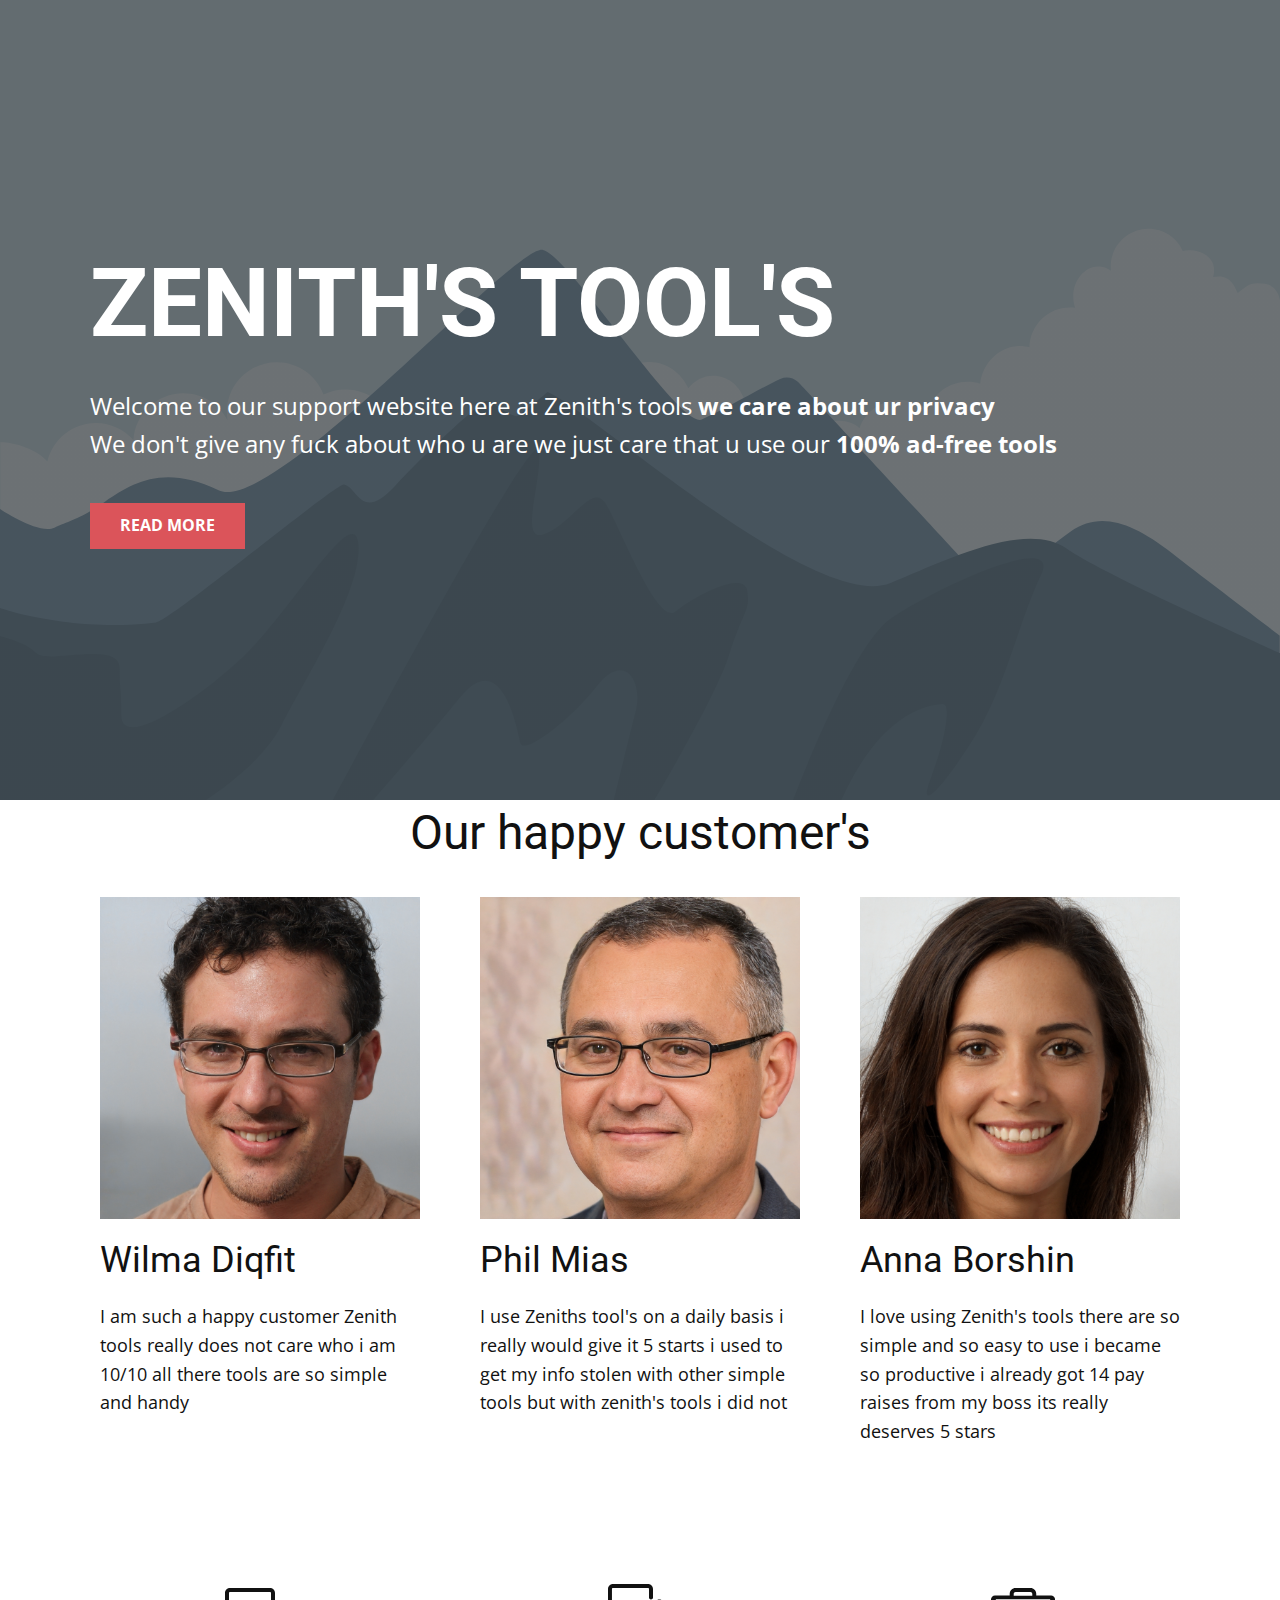
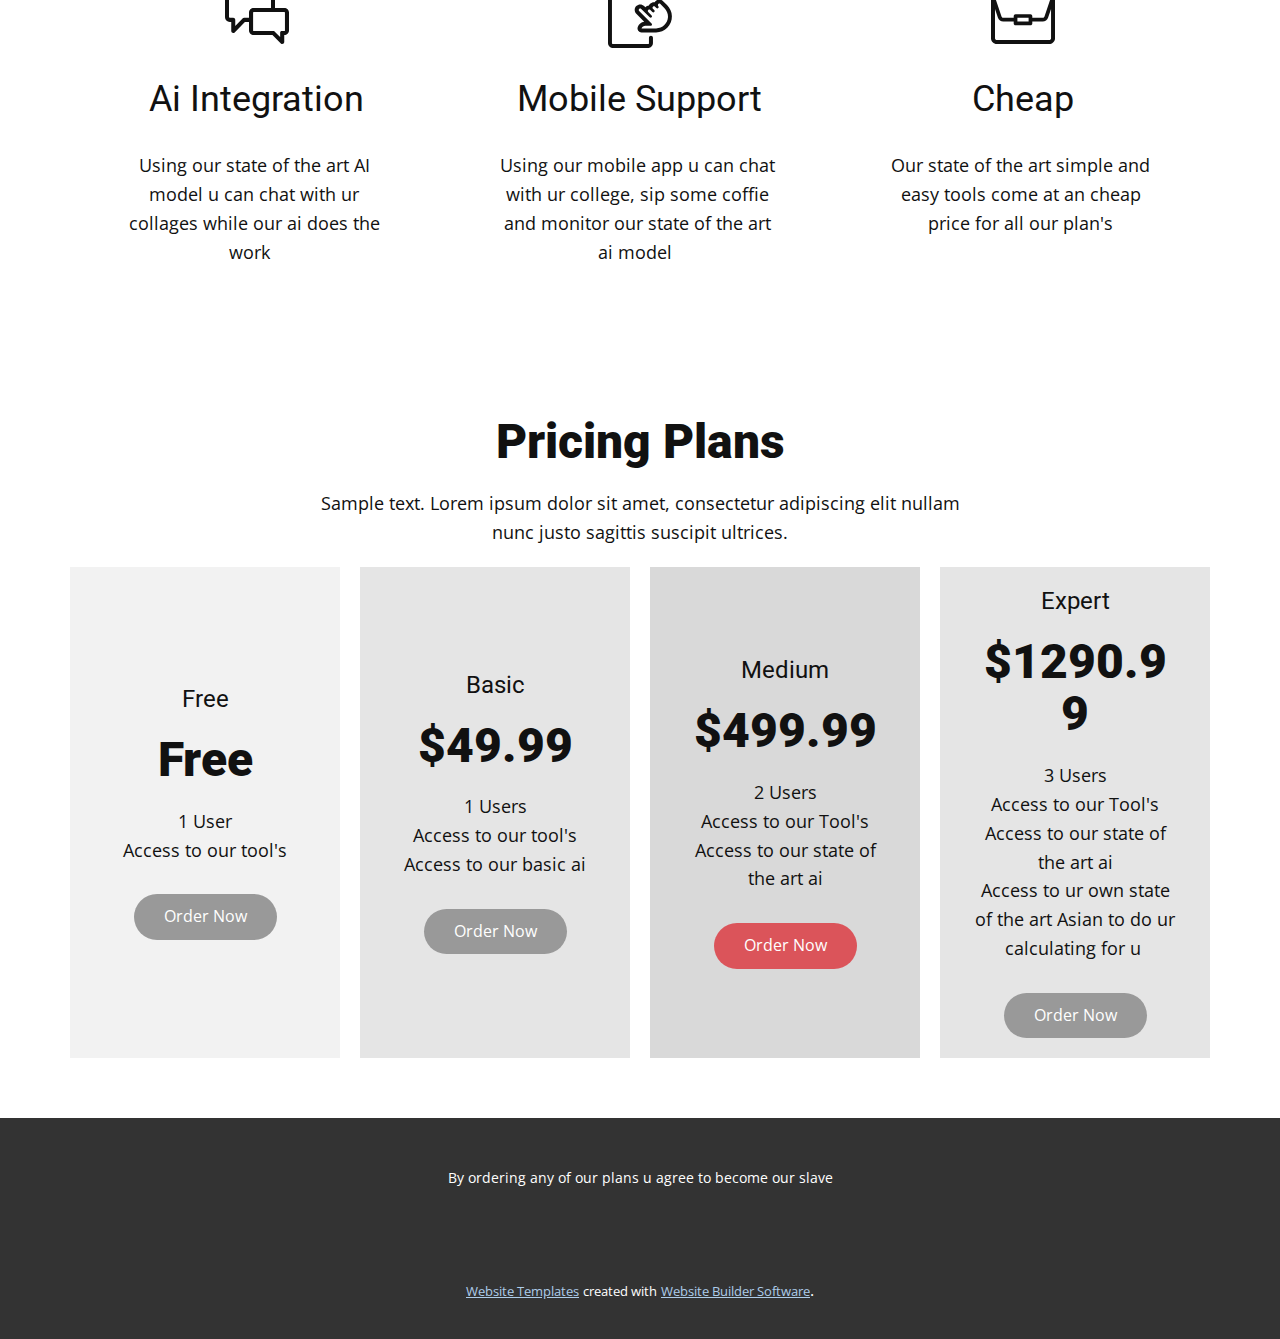
<file: index.html>
<!DOCTYPE html>
<html style="font-size: 16px;" lang="en"><head>
    <meta name="viewport" content="width=device-width, initial-scale=1.0">
    <meta charset="utf-8">
    <meta name="keywords" content="Zenith&amp;apos;s Tool&amp;apos;s, Our happy customer&amp;apos;s, Pricing Plans, Free, $49.99, $499.99, $1290.99">
    <meta name="description" content="">
    <title>Home</title>
    <link rel="stylesheet" href="nicepage.css" media="screen">
<link rel="stylesheet" href="Home.css" media="screen">
    <script class="u-script" type="text/javascript" src="jquery-1.9.1.min.js" defer=""></script>
    <script class="u-script" type="text/javascript" src="nicepage.js" defer=""></script>
    <meta name="generator" content="Nicepage 5.19.3, nicepage.com">
    <link id="u-theme-google-font" rel="stylesheet" href="https://fonts.googleapis.com/css?family=Roboto:100,100i,300,300i,400,400i,500,500i,700,700i,900,900i|Open+Sans:300,300i,400,400i,500,500i,600,600i,700,700i,800,800i">
    
    
    
    
    
    
    <script type="application/ld+json">{
		"@context": "http://schema.org",
		"@type": "Organization",
		"name": "",
		"url": "/"
}</script>
    <meta name="theme-color" content="#478ac9">
    <meta property="og:title" content="Home">
    <meta property="og:type" content="website">
    <link rel="canonical" href="/">
  <meta data-intl-tel-input-cdn-path="intlTelInput/"></head>
  <body data-home-page="https://website5987852.nicepage.io/Home.html?version=7f203d20-eda3-3b3f-d21d-771f923270b9" data-home-page-title="Home" data-path-to-root="./" class="u-body u-xl-mode" data-lang="en"><header class="u-clearfix u-header u-header" id="sec-d0cd"><div class="u-clearfix u-sheet"></div></header>
    <section class="u-align-left u-clearfix u-image u-shading u-section-1" src="" data-image-width="256" data-image-height="256" id="sec-f88b">
      <div class="u-clearfix u-sheet u-valign-middle u-sheet-1">
        <h1 class="u-text u-text-default u-title u-text-1">Zenith's Tool's</h1>
        <p class="u-large-text u-text u-text-variant u-text-2">Welcome to our support website here at Zenith's tools <span style="font-weight: 700;">we care about ur privacy</span>
          <br>We don't give any fuck about who u are we just care that u use our <span style="font-weight: 700;">100% ad-free tools</span>
        </p>
        <a href="#" class="u-btn u-button-style u-palette-2-base u-btn-1">Read More</a>
      </div>
    </section>
    <section class="u-clearfix u-section-2" id="sec-bcad">
      <div class="u-clearfix u-sheet u-sheet-1">
        <h2 class="u-text u-text-default u-text-1">Our happy customer's</h2>
        <div class="u-expanded-width u-list u-list-1">
          <div class="u-repeater u-repeater-1">
            <div class="u-container-style u-list-item u-repeater-item">
              <div class="u-container-layout u-similar-container u-container-layout-1">
                <img class="u-expanded-width u-image u-image-1" src="images/image_2023-10-04_185754462.png" data-image-width="1024" data-image-height="1024">
                <h3 class="u-text u-text-default u-text-2"> Wilma Diqfit</h3>
                <p class="u-text u-text-3">I am such a happy customer Zenith tools really does not care who i am 10/10 all there tools are so simple and handy</p>
              </div>
            </div>
            <div class="u-container-style u-list-item u-repeater-item">
              <div class="u-container-layout u-similar-container u-container-layout-2">
                <img class="u-expanded-width u-image u-image-2" src="images/image_2023-10-04_185715338.png" data-image-width="1024" data-image-height="1024">
                <h3 class="u-text u-text-default u-text-4"> Phil Mias</h3>
                <p class="u-text u-text-5">I use Zeniths tool's on a daily basis i really would give it 5 starts i used to get my info stolen with other simple tools but with zenith's tools i did not</p>
              </div>
            </div>
            <div class="u-container-style u-list-item u-repeater-item">
              <div class="u-container-layout u-similar-container u-container-layout-3">
                <img class="u-expanded-width u-image u-image-3" src="images/image_2023-10-04_190412855.png" data-image-width="1024" data-image-height="1024">
                <h3 class="u-text u-text-default u-text-6"> Anna Borshin</h3>
                <p class="u-text u-text-7">I love using Zenith's tools there are so simple and so easy to use i became so productive i already got 14 pay raises from my boss its really deserves 5 stars</p>
              </div>
            </div>
          </div>
        </div>
      </div>
    </section>
    <section class="u-align-center u-clearfix u-section-3" id="sec-bd1d">
      <div class="u-clearfix u-sheet u-valign-middle u-sheet-1">
        <div class="u-expanded-width u-list u-list-1">
          <div class="u-repeater u-repeater-1">
            <div class="u-align-center u-container-style u-list-item u-repeater-item">
              <div class="u-container-layout u-similar-container u-valign-top u-container-layout-1"><span class="u-icon u-icon-circle u-icon-1"><svg class="u-svg-link" preserveAspectRatio="xMidYMin slice" viewBox="0 0 128 128" style=""><use xlink:href="#svg-4cb0"></use></svg><svg class="u-svg-content" viewBox="0 0 128 128" id="svg-4cb0"><path d="m118.6 47.8h-61.2c-5.2 0-9.4 4.2-9.4 9.3v35.7c0 5.1 4.2 9.3 9.4 9.3h37.5l16.8 16.8c2.5 2.5 6.8 0.7 6.8-2.8v-10-3.9h0.1c5.2 0 9.4-4.2 9.4-9.3v-35.8c0-5.1-4.2-9.3-9.4-9.3zm1.2 45c0 0.7-0.5 1.2-1.2 1.2h-5.2c-1.6 0-2.9 1.2-3.1 2.8v9.2l-11.2-11.2c-0.5-0.5-1.3-0.8-2-0.8h-39.7c-0.7 0-1.2-0.5-1.2-1.2v-35.7c0-0.7 0.5-1.2 1.2-1.2h61.3c0.7 0 1.2 0.5 1.2 1.2v35.7z"></path><path d="m38.1 67.7c-1 0-2 0.4-2.7 1-0.1 0-0.1 0.1-0.2 0.2l-14.7 15.1v-12.5c-0.2-2.1-1.9-3.8-4-3.8h-6.9c-0.9 0-1.6-0.7-1.6-1.6v-48.3c0-0.9 0.7-1.6 1.6-1.6h80.8c0.9 0 1.6 0.7 1.6 1.6v30.1h8v-30.1c0-5.4-4.3-9.8-9.6-9.8h-80.8c-5.3 0-9.6 4.4-9.6 9.8v48.3c0 5.4 4.3 9.8 9.6 9.8h2.9v8.1 10c0 3.6 4.4 5.3 6.9 2.8l6.8-7 13.6-13.9h8.2v-8.2h-9.9z"></path></svg></span>
                <h3 class="u-text u-text-1">Ai Integration</h3>
                <p class="u-text u-text-default u-text-2">Using our state of the art AI model u can chat with ur collages while our ai does the work&nbsp;&nbsp;</p>
              </div>
            </div>
            <div class="u-align-center u-container-style u-list-item u-repeater-item">
              <div class="u-container-layout u-similar-container u-valign-top u-container-layout-2"><span class="u-icon u-icon-circle u-icon-2"><svg class="u-svg-link" preserveAspectRatio="xMidYMin slice" viewBox="0 0 128 128" style=""><use xlink:href="#svg-875b"></use></svg><svg class="u-svg-content" viewBox="0 0 128 128" id="svg-875b"><path d="m102.7 39.2c0.8 0 1.5 0.3 2.1 0.9l7.8 7.8c4.8 4.8 7.7 11.5 7.4 18.3-0.6 12.6-11 22.6-23.7 22.6h-29c-0.1 0-0.1-0.1-0.1-0.2 1.1-3 4.1-5.2 7.5-5.2h10.5c0.9 0 1.8-0.4 2.3-1.1 0.8-1.1 0.7-2.6-0.3-3.5l-24.9-24.8c-0.6-0.6-0.9-1.3-0.9-2.1s0.3-1.5 0.9-2.1 1.3-0.8 2.1-0.8 1.5 0.3 2.1 0.8l16.9 16.9c0.5 0.5 1.2 0.8 1.9 0.8s1.4-0.3 1.9-0.8 0.8-1.2 0.8-1.9-0.3-1.4-0.8-1.9l-6.7-6.7c-0.6-0.6-0.9-1.3-0.9-2.1s0.3-1.5 0.9-2.1 1.3-0.8 2.1-0.8 1.5 0.3 2.1 0.8l4 4c0.5 0.5 1.2 0.8 1.9 0.8s1.4-0.3 1.9-0.8 0.8-1.2 0.8-1.9-0.3-1.4-0.8-1.9l-2.7-2.7c-0.5-0.5-0.8-1.2-0.8-2s0.3-1.5 0.9-2.1 1.3-0.9 2.1-0.9 1.5 0.3 2.1 0.9l2.7 2.7c0.5 0.5 1.2 0.8 1.9 0.8s1.4-0.3 1.9-0.8 0.8-1.2 0.8-1.9-0.2-1.3-0.7-1.8c-0.8-0.9-1.2-2.1-0.8-3.3 0.5-1.3 1.6-1.9 2.8-1.9m0-8c-2.9 0-5.7 1.1-7.8 3.2-0.7 0.7-1.2 1.4-1.7 2.1 0 0-0.1 0.1-0.1 0-0.4 0-0.8-0.1-1.1-0.1-2.9 0-5.7 1.1-7.8 3.2-1 1-1.8 2.2-2.3 3.4 0 0 0 0.1-0.1 0.1-2.6 0.2-5.1 1.3-6.9 3.2l-0.2 0.2-2.5-2.5c-2-2-4.9-3.2-7.8-3.2s-5.7 1.1-7.8 3.2-3.2 4.9-3.2 7.8c0 3 1.2 5.7 3.2 7.8l15.8 15.8c0.1 0.1 0 0.2-0.1 0.2-5.8 0.8-10.8 4.8-12.8 10.5-1.9 5.2 2 10.7 7.5 10.7h29.1c8.5 0 16.4-3.3 22.4-9.3 6.1-6.1 9.4-14.3 9.3-23-0.1-8.4-3.8-16.4-9.8-22.4l-7.8-7.8c-1.8-2-4.6-3.1-7.5-3.1z"></path><path d="m82.1 118c0 1.1-0.9 2-2 2h-70.2c-1.1 0-2-0.9-2-2v-108c0-1.1 0.9-2 2-2h70.1c1.1 0 2 0.9 2 2v16.9c0 2.2 1.8 4 4 4s4-1.8 4-4v-16.9c0-5.5-4.5-10-9.9-10h-70.2c-5.4 0-9.9 4.5-9.9 10v108c0 5.5 4.5 10 9.9 10h70.1c5.5 0 9.9-4.5 9.9-10v-10.6c0-2.2-1.8-4-4-4s-4 1.8-4 4v10.6z"></path></svg></span>
                <h3 class="u-text u-text-3">Mobile Support</h3>
                <p class="u-text u-text-default u-text-4">Using our mobile app u can chat with ur college, sip some coffie and monitor our state of the art ai model&nbsp;</p>
              </div>
            </div>
            <div class="u-align-center u-container-style u-list-item u-repeater-item">
              <div class="u-container-layout u-similar-container u-valign-top u-container-layout-3"><span class="u-icon u-icon-circle u-icon-3"><svg class="u-svg-link" preserveAspectRatio="xMidYMin slice" viewBox="0 0 128 128" style=""><use xlink:href="#svg-5b98"></use></svg><svg class="u-svg-content" viewBox="0 0 128 128" id="svg-5b98"><path d="m78.9 15.9c2.1 0 3.7 1.7 3.7 3.7v3.7h-37.2v-3.7c0-2 1.7-3.7 3.7-3.7h29.8m39.7 14.8-11.6 34.5c-0.5 1.5-1.9 2.5-3.5 2.5h-20.9v-3.7c0-2-1.7-3.7-3.7-3.7h-29.8c-2.1 0-3.7 1.7-3.7 3.7v3.7h-20.9c-1.6 0-3-1-3.5-2.5l-11.6-34.5h109.2m1.5 19.1v58.6c0 2-1.7 3.7-3.7 3.7h-104.7c-2.1 0-3.7-1.7-3.7-3.7v-58.6l5.9 17.7c1.5 4.5 5.8 7.6 10.6 7.6h20.9v3.7c0 2 1.7 3.7 3.7 3.7h29.8c2.1 0 3.7-1.7 3.7-3.7v-3.7h20.9c4.8 0 9.1-3 10.6-7.6l6-17.7m-44.9 17.9v7.4h-22.4v-7.4h22.4m15.3-44.9v-3.2c0-6.4-5.2-11.6-11.6-11.6h-29.8c-6.4 0-11.7 5.2-11.7 11.6v3.2h-29.5c-4.4 0-7.9 3.5-7.9 7.9v77.7c0 6.4 5.2 11.6 11.7 11.6h104.7c6.4 0 11.7-5.2 11.7-11.6v-77.7c0-4.4-3.6-7.9-7.9-7.9h-29.7z"></path></svg></span>
                <h3 class="u-text u-text-5">Cheap</h3>
                <p class="u-text u-text-default u-text-6">Our state of the art simple and easy tools come at an cheap price for all our plan's</p>
              </div>
            </div>
          </div>
        </div>
      </div>
    </section>
    <section class="u-align-center u-clearfix u-section-4" id="sec-822f">
      <div class="u-clearfix u-sheet u-valign-middle u-sheet-1">
        <h2 class="u-text u-text-default u-text-1">Pricing Plans</h2>
        <p class="u-text u-text-2">Sample text. Lorem ipsum dolor sit amet, consectetur adipiscing elit nullam nunc justo sagittis suscipit ultrices.</p>
        <div class="data-layout-selected u-clearfix u-expanded-width u-gutter-20 u-layout-wrap u-layout-wrap-1">
          <div class="u-gutter-0 u-layout">
            <div class="u-layout-row">
              <div class="u-align-center u-border-no-bottom u-border-no-left u-border-no-right u-border-no-top u-container-style u-grey-5 u-layout-cell u-left-cell u-size-15 u-size-30-md u-layout-cell-1">
                <div class="u-container-layout u-valign-middle u-container-layout-1">
                  <h4 class="u-text u-text-3">Free</h4>
                  <h2 class="u-text u-text-4">Free</h2>
                  <p class="u-text u-text-5">1 User<br>Access to our tool's
                  </p>
                  <a href="" class="u-btn u-btn-round u-button-style u-grey-40 u-radius-50 u-btn-1">Order Now</a>
                </div>
              </div>
              <div class="u-border-no-bottom u-border-no-left u-border-no-right u-border-no-top u-container-style u-grey-10 u-layout-cell u-size-15 u-size-30-md u-layout-cell-2">
                <div class="u-container-layout u-valign-middle u-container-layout-2">
                  <h4 class="u-align-center u-text u-text-6">Basic</h4>
                  <h2 class="u-align-center u-text u-text-7">$49.99</h2>
                  <p class="u-align-center u-text u-text-8">1 Users <br>Access to our tool's<br>Access to our basic ai
                  </p>
                  <a href="" class="u-btn u-btn-round u-button-style u-grey-40 u-radius-50 u-btn-2">Order Now</a>
                </div>
              </div>
              <div class="u-align-center u-container-style u-grey-15 u-layout-cell u-size-15 u-size-30-md u-layout-cell-3">
                <div class="u-container-layout u-valign-middle u-container-layout-3">
                  <h4 class="u-text u-text-9">Medium</h4>
                  <h2 class="u-text u-text-10">$499.99</h2>
                  <p class="u-text u-text-11">2 Users <br>Access to our Tool's<br>Access to our state of the art ai
                  </p>
                  <a href="" class="u-btn u-btn-round u-button-style u-palette-2-base u-radius-50 u-btn-3">Order Now</a>
                </div>
              </div>
              <div class="u-align-center u-border-no-bottom u-border-no-left u-border-no-right u-border-no-top u-container-style u-grey-10 u-layout-cell u-right-cell u-size-15 u-size-30-md u-layout-cell-4">
                <div class="u-container-layout u-valign-middle u-container-layout-4">
                  <h4 class="u-text u-text-12">Expert</h4>
                  <h2 class="u-text u-text-13">$1290.99</h2>
                  <p class="u-text u-text-14">3 Users <br> Access to our Tool's<br>Access to our state of the art ai<br>Access to ur own state of the art Asian to do ur calculating for u&nbsp;
                  </p>
                  <a href="Browser.html" class="u-btn u-btn-round u-button-style u-grey-40 u-radius-50 u-btn-4" target="_blank">Order Now</a>
                </div>
              </div>
            </div>
          </div>
        </div>
      </div>
    </section>
    
    
    
    <footer class="u-align-center u-clearfix u-footer u-grey-80 u-footer" id="sec-569a"><div class="u-clearfix u-sheet u-sheet-1">
        <p class="u-small-text u-text u-text-variant u-text-1">By ordering any of our plans u agree to become our slave</p>
      </div></footer>
    <section class="u-backlink u-clearfix u-grey-80">
      <a class="u-link" href="https://nicepage.com/website-templates" target="_blank">
        <span>Website Templates</span>
      </a>
      <p class="u-text">
        <span>created with</span>
      </p>
      <a class="u-link" href="" target="_blank">
        <span>Website Builder Software</span>
      </a>. 
    </section>
  
</body></html>
</file>
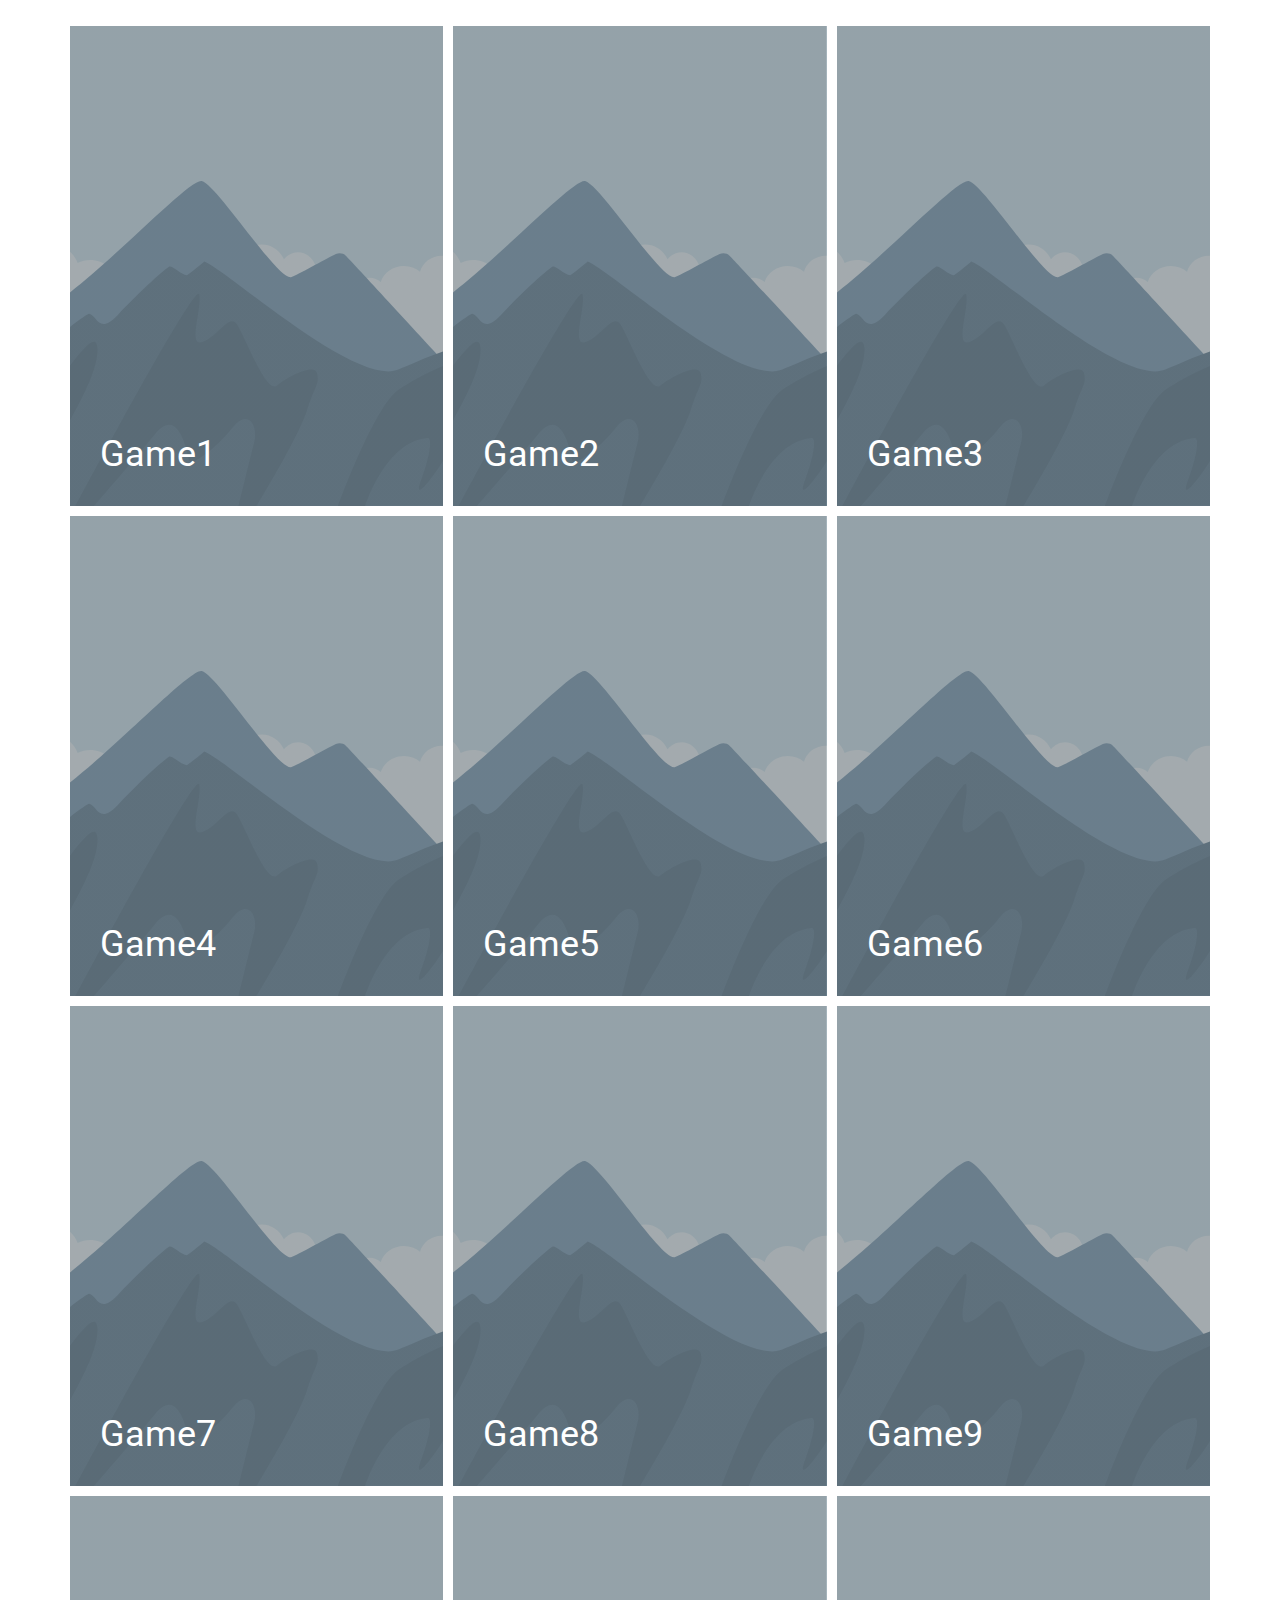
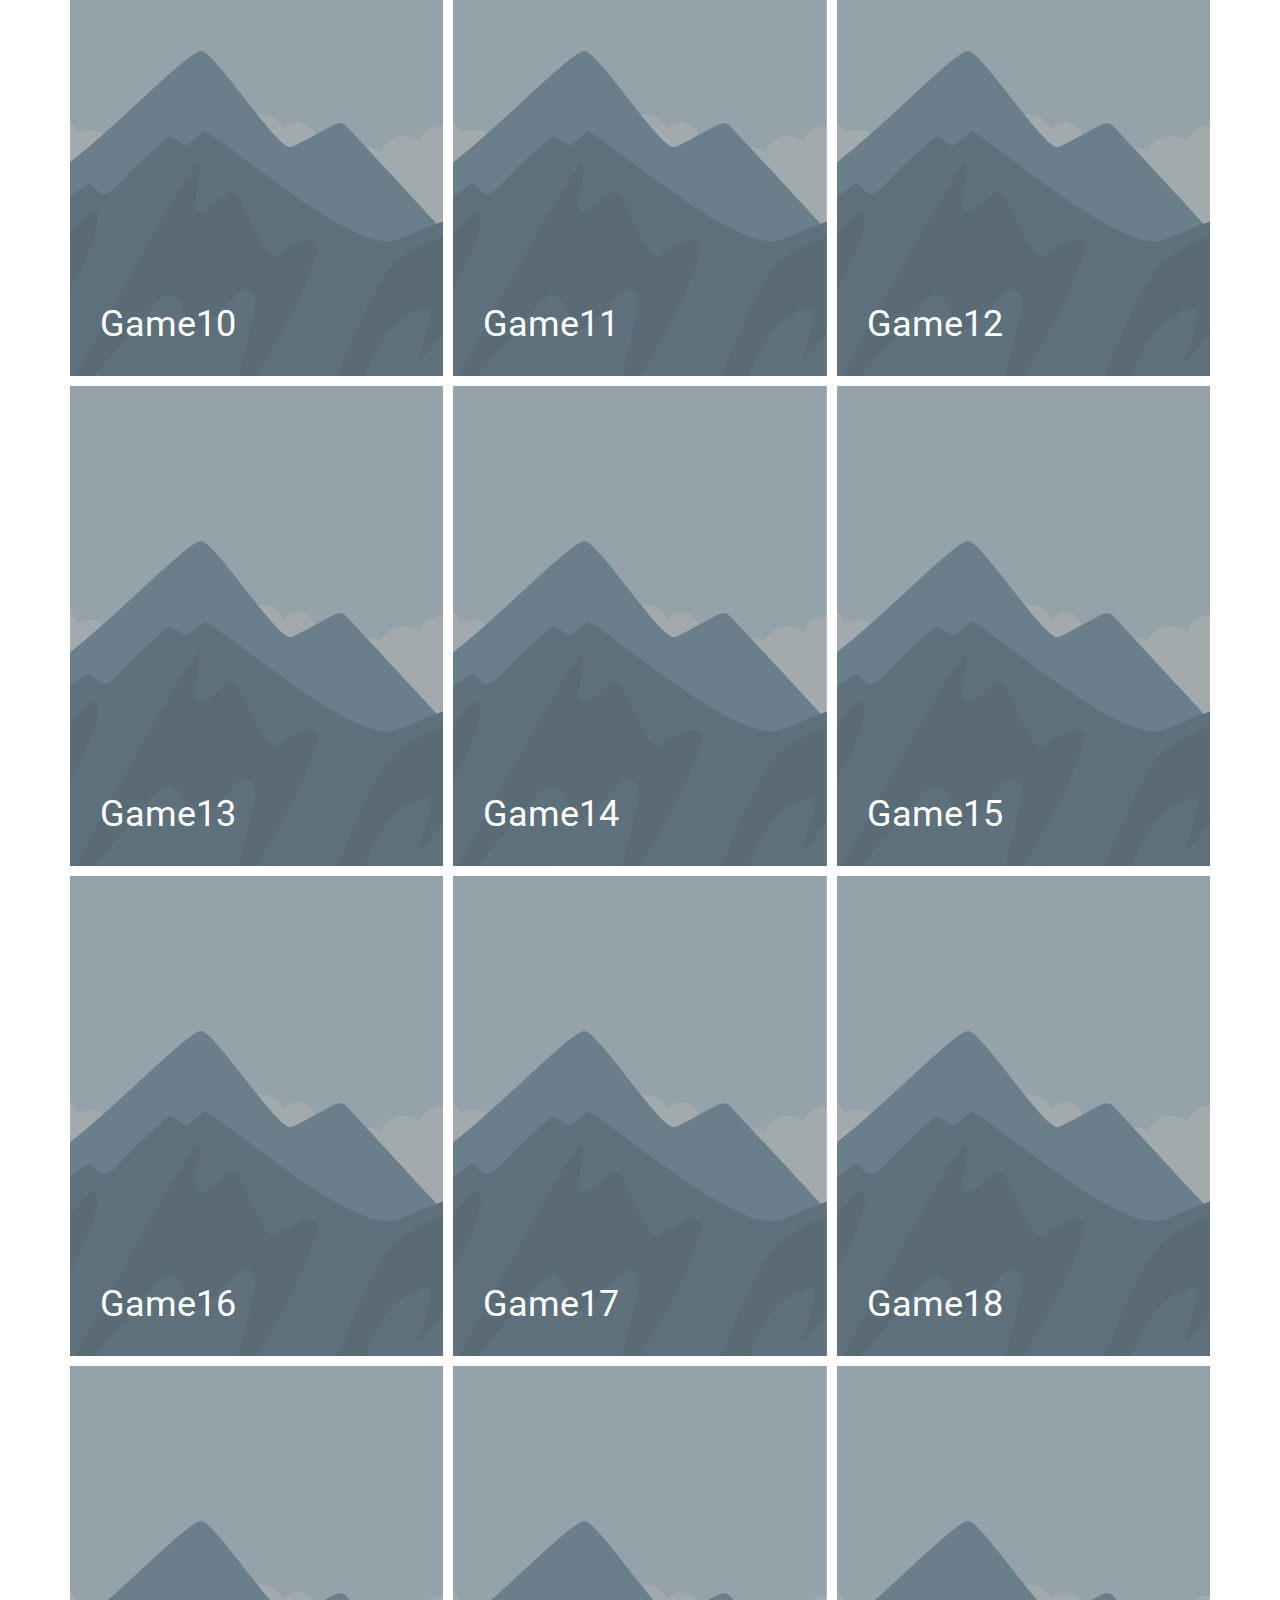
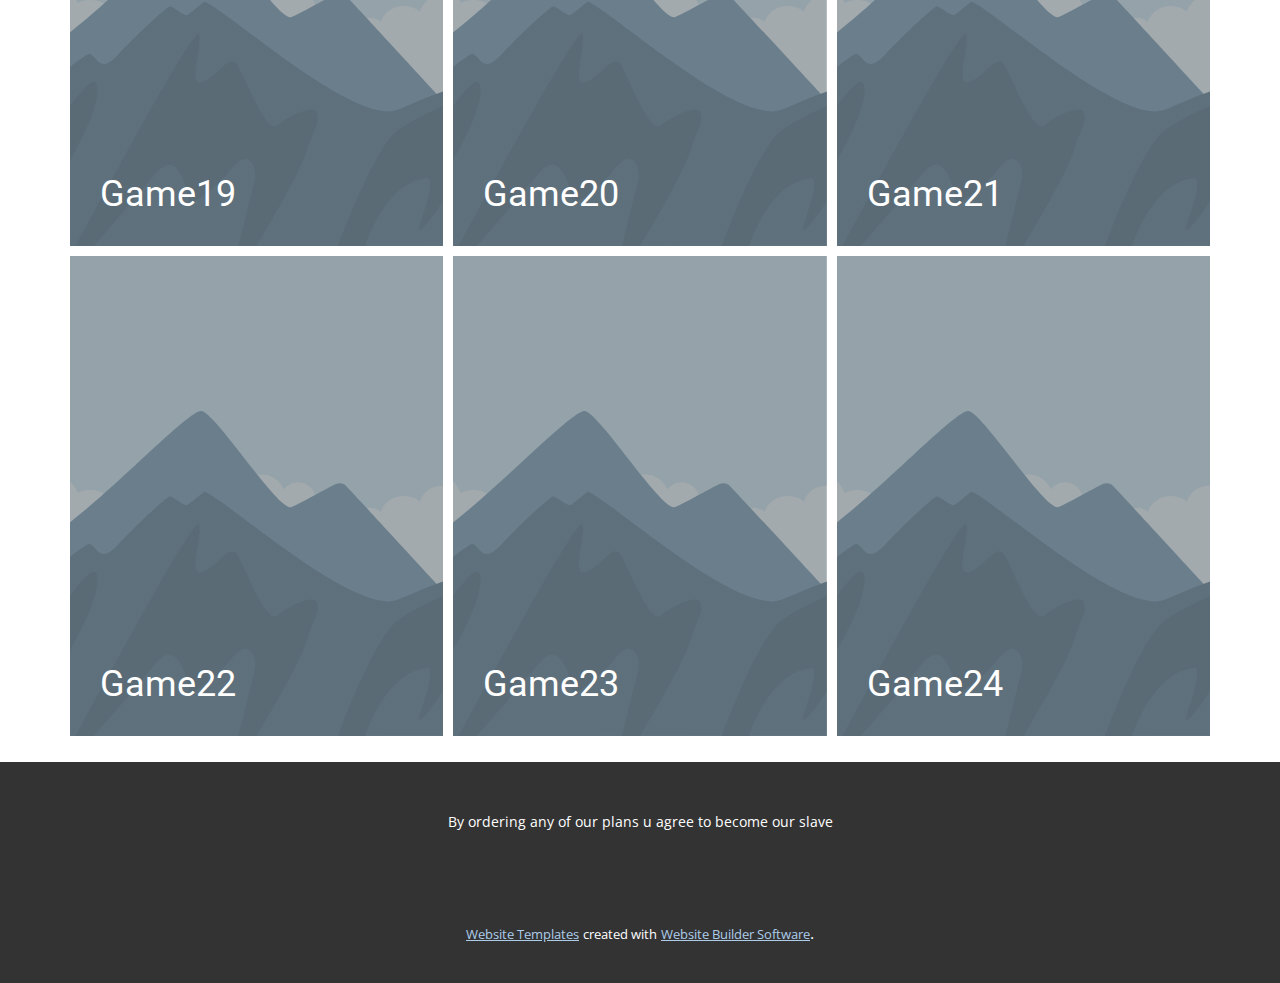
<file: Browser.html>
<!DOCTYPE html>
<html style="font-size: 16px;" lang="en"><head>
    <meta name="viewport" content="width=device-width, initial-scale=1.0">
    <meta charset="utf-8">
    <meta name="keywords" content="">
    <meta name="description" content="">
    <title>Browser</title>
    <link rel="stylesheet" href="nicepage.css" media="screen">
<link rel="stylesheet" href="Browser.css" media="screen">
    <script class="u-script" type="text/javascript" src="jquery-1.9.1.min.js" defer=""></script>
    <script class="u-script" type="text/javascript" src="nicepage.js" defer=""></script>
    <meta name="generator" content="Nicepage 5.19.3, nicepage.com">
    <link id="u-theme-google-font" rel="stylesheet" href="https://fonts.googleapis.com/css?family=Roboto:100,100i,300,300i,400,400i,500,500i,700,700i,900,900i|Open+Sans:300,300i,400,400i,500,500i,600,600i,700,700i,800,800i">
    
    
    
    <script type="application/ld+json">{
		"@context": "http://schema.org",
		"@type": "Organization",
		"name": ""
}</script>
    <meta name="theme-color" content="#478ac9">
    <meta property="og:title" content="Browser">
    <meta property="og:type" content="website">
  <meta data-intl-tel-input-cdn-path="intlTelInput/"></head>
  <body data-path-to-root="./" class="u-body u-xl-mode" data-lang="en"><header class="u-clearfix u-header u-header" id="sec-d0cd"><div class="u-clearfix u-sheet"></div></header>
    <section class="u-clearfix u-section-1" id="sec-50cd">
      <div class="u-clearfix u-sheet u-valign-middle u-sheet-1">
        <div class="u-expanded-width u-list u-list-1">
          <div class="u-repeater u-repeater-1">
            <div class="u-container-style u-image u-list-item u-repeater-item u-shading u-image-1" data-image-width="2000" data-image-height="1333">
              <div class="u-container-layout u-similar-container u-valign-bottom u-container-layout-1">
                <h3 class="u-text u-text-default u-text-1">Game1</h3>
              </div>
            </div>
            <div class="u-container-style u-image u-list-item u-repeater-item u-shading u-image-2" data-image-width="2000" data-image-height="1333">
              <div class="u-container-layout u-similar-container u-valign-bottom u-container-layout-2">
                <h3 class="u-text u-text-default u-text-2">Game2</h3>
              </div>
            </div>
            <div class="u-container-style u-image u-list-item u-repeater-item u-shading u-image-3" data-image-width="2000" data-image-height="1333">
              <div class="u-container-layout u-similar-container u-valign-bottom u-container-layout-3">
                <h3 class="u-text u-text-default u-text-3">Game3</h3>
              </div>
            </div>
            <div class="u-container-style u-image u-list-item u-repeater-item u-shading u-image-4" data-image-width="2000" data-image-height="1333">
              <div class="u-container-layout u-similar-container u-valign-bottom u-container-layout-4">
                <h3 class="u-text u-text-default u-text-4">Game4</h3>
              </div>
            </div>
            <div class="u-container-style u-image u-list-item u-repeater-item u-shading u-image-5" data-image-width="2000" data-image-height="1333">
              <div class="u-container-layout u-similar-container u-valign-bottom u-container-layout-5">
                <h3 class="u-text u-text-default u-text-5">Game5</h3>
              </div>
            </div>
            <div class="u-container-style u-image u-list-item u-repeater-item u-shading u-image-6" data-image-width="2000" data-image-height="1333">
              <div class="u-container-layout u-similar-container u-valign-bottom u-container-layout-6">
                <h3 class="u-text u-text-default u-text-6">Game6</h3>
              </div>
            </div>
            <div class="u-container-style u-image u-list-item u-repeater-item u-shading u-image-7" data-image-width="2000" data-image-height="1333">
              <div class="u-container-layout u-similar-container u-valign-bottom u-container-layout-7">
                <h3 class="u-text u-text-default u-text-7">Game7</h3>
              </div>
            </div>
            <div class="u-container-style u-image u-list-item u-repeater-item u-shading u-image-8" data-image-width="2000" data-image-height="1333">
              <div class="u-container-layout u-similar-container u-valign-bottom u-container-layout-8">
                <h3 class="u-text u-text-default u-text-8">Game8</h3>
              </div>
            </div>
            <div class="u-container-style u-image u-list-item u-repeater-item u-shading u-image-9" data-image-width="2000" data-image-height="1333">
              <div class="u-container-layout u-similar-container u-valign-bottom u-container-layout-9">
                <h3 class="u-text u-text-default u-text-9">Game9</h3>
              </div>
            </div>
            <div class="u-container-style u-image u-list-item u-repeater-item u-shading u-image-10" data-image-width="2000" data-image-height="1333">
              <div class="u-container-layout u-similar-container u-valign-bottom u-container-layout-10">
                <h3 class="u-text u-text-default u-text-10">Game10</h3>
              </div>
            </div>
            <div class="u-container-style u-image u-list-item u-repeater-item u-shading u-image-11" data-image-width="2000" data-image-height="1333">
              <div class="u-container-layout u-similar-container u-valign-bottom u-container-layout-11">
                <h3 class="u-text u-text-default u-text-11">Game11</h3>
              </div>
            </div>
            <div class="u-container-style u-image u-list-item u-repeater-item u-shading u-image-12" data-image-width="2000" data-image-height="1333">
              <div class="u-container-layout u-similar-container u-valign-bottom u-container-layout-12">
                <h3 class="u-text u-text-default u-text-12">Game12</h3>
              </div>
            </div>
            <div class="u-container-style u-image u-list-item u-repeater-item u-shading u-image-13" data-image-width="2000" data-image-height="1333">
              <div class="u-container-layout u-similar-container u-valign-bottom u-container-layout-13">
                <h3 class="u-text u-text-default u-text-13">Game13</h3>
              </div>
            </div>
            <div class="u-container-style u-image u-list-item u-repeater-item u-shading u-image-14" data-image-width="2000" data-image-height="1333">
              <div class="u-container-layout u-similar-container u-valign-bottom u-container-layout-14">
                <h3 class="u-text u-text-default u-text-14">Game14</h3>
              </div>
            </div>
            <div class="u-container-style u-image u-list-item u-repeater-item u-shading u-image-15" data-image-width="2000" data-image-height="1333">
              <div class="u-container-layout u-similar-container u-valign-bottom u-container-layout-15">
                <h3 class="u-text u-text-default u-text-15">Game15</h3>
              </div>
            </div>
            <div class="u-container-style u-image u-list-item u-repeater-item u-shading u-image-16" data-image-width="2000" data-image-height="1333">
              <div class="u-container-layout u-similar-container u-valign-bottom u-container-layout-16">
                <h3 class="u-text u-text-default u-text-16">Game16</h3>
              </div>
            </div>
            <div class="u-container-style u-image u-list-item u-repeater-item u-shading u-image-17" data-image-width="2000" data-image-height="1333">
              <div class="u-container-layout u-similar-container u-valign-bottom u-container-layout-17">
                <h3 class="u-text u-text-default u-text-17">Game17</h3>
              </div>
            </div>
            <div class="u-container-style u-image u-list-item u-repeater-item u-shading u-image-18" data-image-width="2000" data-image-height="1333">
              <div class="u-container-layout u-similar-container u-valign-bottom u-container-layout-18">
                <h3 class="u-text u-text-default u-text-18">Game18</h3>
              </div>
            </div>
            <div class="u-container-style u-image u-list-item u-repeater-item u-shading u-image-19" data-image-width="2000" data-image-height="1333">
              <div class="u-container-layout u-similar-container u-valign-bottom u-container-layout-19">
                <h3 class="u-text u-text-default u-text-19">Game19</h3>
              </div>
            </div>
            <div class="u-container-style u-image u-list-item u-repeater-item u-shading u-image-20" data-image-width="2000" data-image-height="1333">
              <div class="u-container-layout u-similar-container u-valign-bottom u-container-layout-20">
                <h3 class="u-text u-text-default u-text-20">Game20</h3>
              </div>
            </div>
            <div class="u-container-style u-image u-list-item u-repeater-item u-shading u-image-21" data-image-width="2000" data-image-height="1333">
              <div class="u-container-layout u-similar-container u-valign-bottom u-container-layout-21">
                <h3 class="u-text u-text-default u-text-21">Game21</h3>
              </div>
            </div>
            <div class="u-container-style u-image u-list-item u-repeater-item u-shading u-image-22" data-image-width="2000" data-image-height="1333">
              <div class="u-container-layout u-similar-container u-valign-bottom u-container-layout-22">
                <h3 class="u-text u-text-default u-text-22">Game22</h3>
              </div>
            </div>
            <div class="u-container-style u-image u-list-item u-repeater-item u-shading u-image-23" data-image-width="2000" data-image-height="1333">
              <div class="u-container-layout u-similar-container u-valign-bottom u-container-layout-23">
                <h3 class="u-text u-text-default u-text-23">Game23</h3>
              </div>
            </div>
            <div class="u-container-style u-image u-list-item u-repeater-item u-shading u-image-24" data-image-width="2000" data-image-height="1333">
              <div class="u-container-layout u-similar-container u-valign-bottom u-container-layout-24">
                <h3 class="u-text u-text-default u-text-24">Game24</h3>
              </div>
            </div>
          </div>
        </div>
      </div>
    </section>
    
    
    
    <footer class="u-align-center u-clearfix u-footer u-grey-80 u-footer" id="sec-569a"><div class="u-clearfix u-sheet u-sheet-1">
        <p class="u-small-text u-text u-text-variant u-text-1">By ordering any of our plans u agree to become our slave</p>
      </div></footer>
    <section class="u-backlink u-clearfix u-grey-80">
      <a class="u-link" href="https://nicepage.com/website-templates" target="_blank">
        <span>Website Templates</span>
      </a>
      <p class="u-text">
        <span>created with</span>
      </p>
      <a class="u-link" href="" target="_blank">
        <span>Website Builder Software</span>
      </a>. 
    </section>
  
</body></html>
</file>
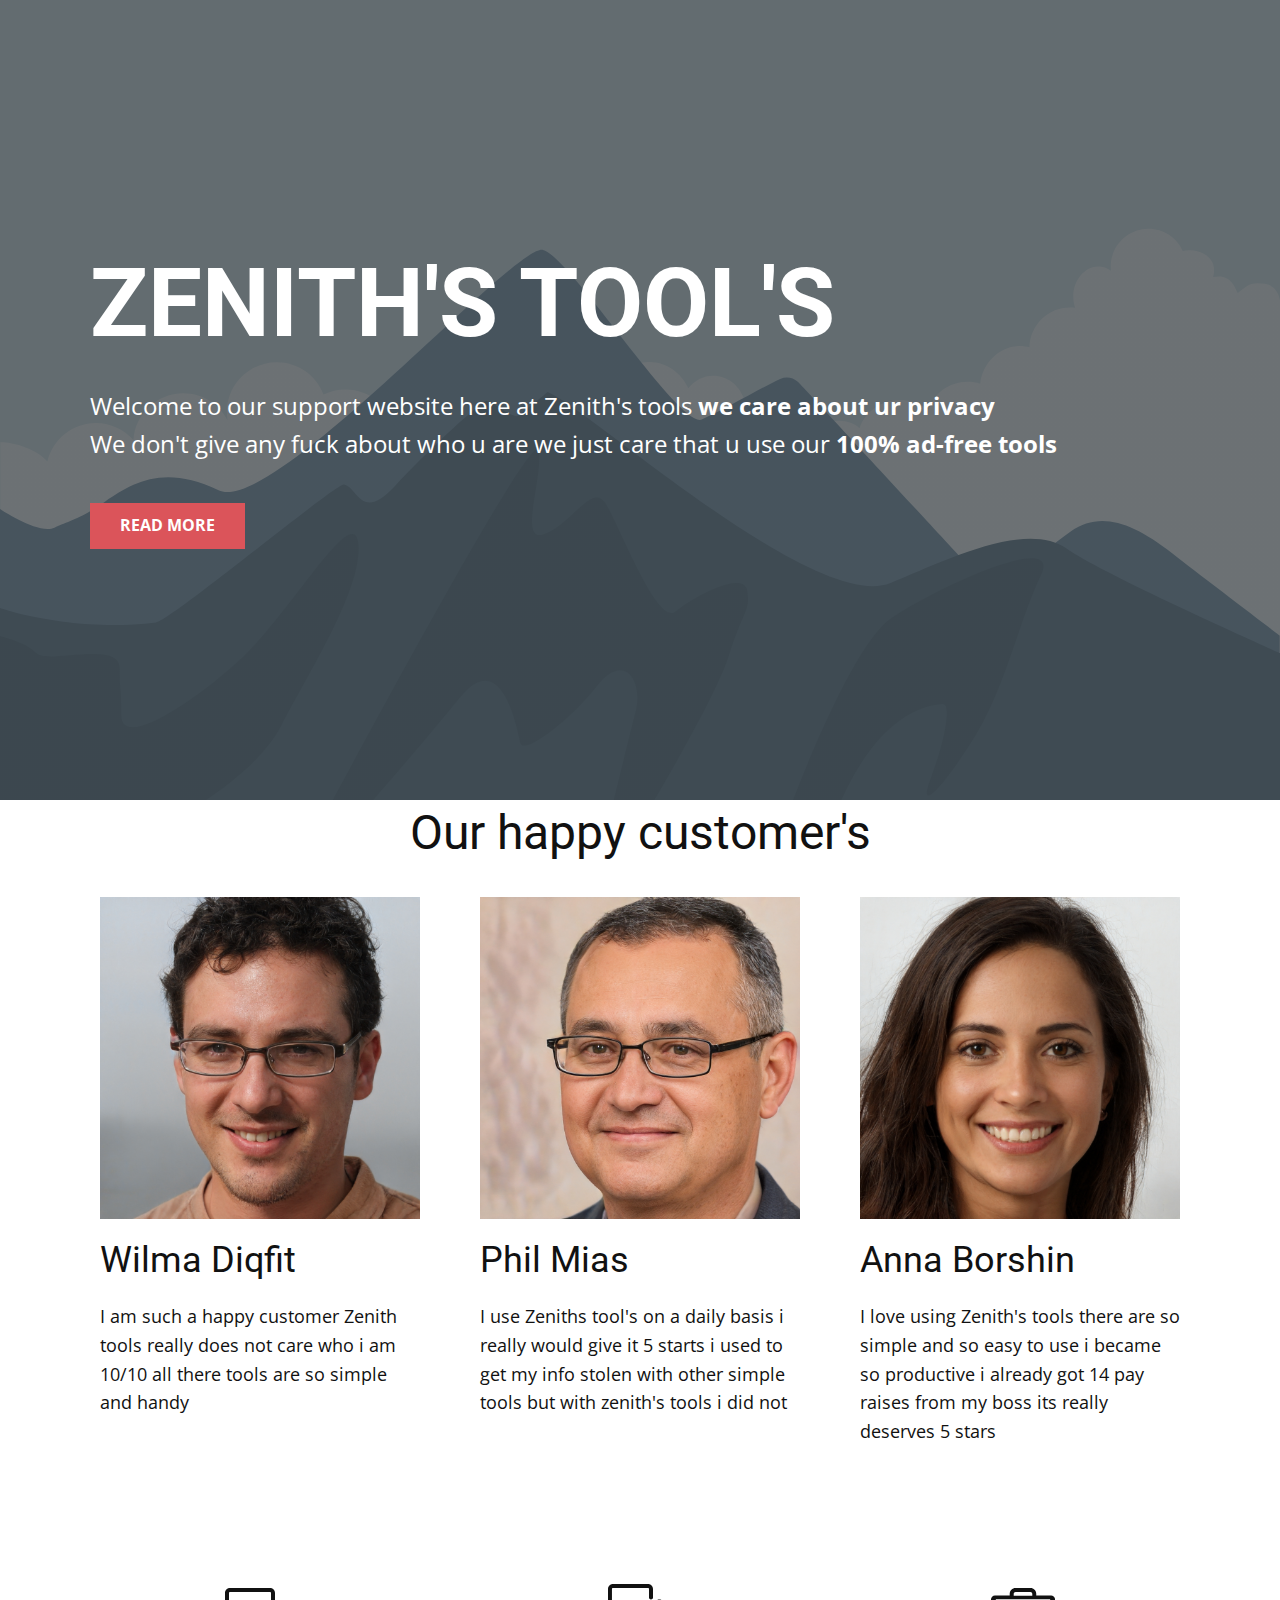
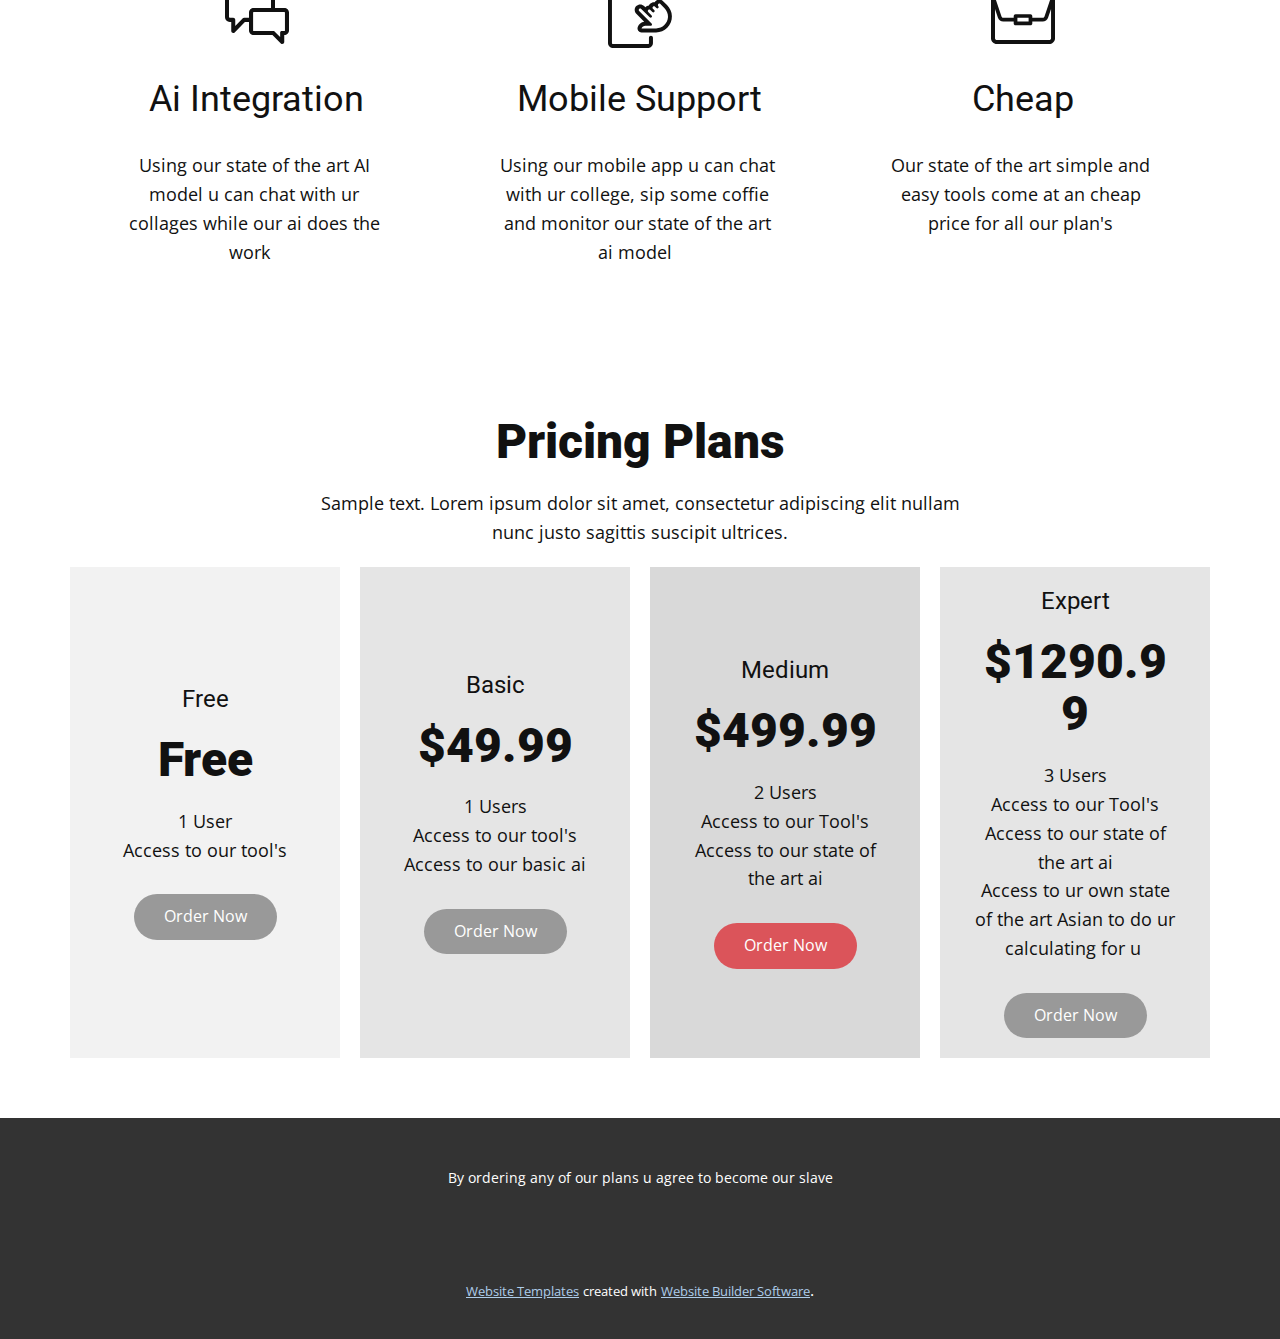
<file: Home.html>
<!DOCTYPE html>
<html style="font-size: 16px;" lang="en"><head>
    <meta name="viewport" content="width=device-width, initial-scale=1.0">
    <meta charset="utf-8">
    <meta name="keywords" content="Zenith&amp;apos;s Tool&amp;apos;s, Our happy customer&amp;apos;s, Pricing Plans, Free, $49.99, $499.99, $1290.99">
    <meta name="description" content="">
    <title>Home</title>
    <link rel="stylesheet" href="nicepage.css" media="screen">
<link rel="stylesheet" href="Home.css" media="screen">
    <script class="u-script" type="text/javascript" src="jquery-1.9.1.min.js" defer=""></script>
    <script class="u-script" type="text/javascript" src="nicepage.js" defer=""></script>
    <meta name="generator" content="Nicepage 5.19.3, nicepage.com">
    <link id="u-theme-google-font" rel="stylesheet" href="https://fonts.googleapis.com/css?family=Roboto:100,100i,300,300i,400,400i,500,500i,700,700i,900,900i|Open+Sans:300,300i,400,400i,500,500i,600,600i,700,700i,800,800i">
    
    
    
    
    
    
    <script type="application/ld+json">{
		"@context": "http://schema.org",
		"@type": "Organization",
		"name": "",
		"url": "/"
}</script>
    <meta name="theme-color" content="#478ac9">
    <meta property="og:title" content="Home">
    <meta property="og:type" content="website">
    <link rel="canonical" href="/">
  <meta data-intl-tel-input-cdn-path="intlTelInput/"></head>
  <body data-path-to-root="./" class="u-body u-xl-mode" data-lang="en"><header class="u-clearfix u-header u-header" id="sec-d0cd"><div class="u-clearfix u-sheet"></div></header>
    <section class="u-align-left u-clearfix u-image u-shading u-section-1" src="" data-image-width="256" data-image-height="256" id="sec-f88b">
      <div class="u-clearfix u-sheet u-valign-middle u-sheet-1">
        <h1 class="u-text u-text-default u-title u-text-1">Zenith's Tool's</h1>
        <p class="u-large-text u-text u-text-variant u-text-2">Welcome to our support website here at Zenith's tools <span style="font-weight: 700;">we care about ur privacy</span>
          <br>We don't give any fuck about who u are we just care that u use our <span style="font-weight: 700;">100% ad-free tools</span>
        </p>
        <a href="#" class="u-btn u-button-style u-palette-2-base u-btn-1">Read More</a>
      </div>
    </section>
    <section class="u-clearfix u-section-2" id="sec-bcad">
      <div class="u-clearfix u-sheet u-sheet-1">
        <h2 class="u-text u-text-default u-text-1">Our happy customer's</h2>
        <div class="u-expanded-width u-list u-list-1">
          <div class="u-repeater u-repeater-1">
            <div class="u-container-style u-list-item u-repeater-item">
              <div class="u-container-layout u-similar-container u-container-layout-1">
                <img class="u-expanded-width u-image u-image-1" src="images/image_2023-10-04_185754462.png" data-image-width="1024" data-image-height="1024">
                <h3 class="u-text u-text-default u-text-2"> Wilma Diqfit</h3>
                <p class="u-text u-text-3">I am such a happy customer Zenith tools really does not care who i am 10/10 all there tools are so simple and handy</p>
              </div>
            </div>
            <div class="u-container-style u-list-item u-repeater-item">
              <div class="u-container-layout u-similar-container u-container-layout-2">
                <img class="u-expanded-width u-image u-image-2" src="images/image_2023-10-04_185715338.png" data-image-width="1024" data-image-height="1024">
                <h3 class="u-text u-text-default u-text-4"> Phil Mias</h3>
                <p class="u-text u-text-5">I use Zeniths tool's on a daily basis i really would give it 5 starts i used to get my info stolen with other simple tools but with zenith's tools i did not</p>
              </div>
            </div>
            <div class="u-container-style u-list-item u-repeater-item">
              <div class="u-container-layout u-similar-container u-container-layout-3">
                <img class="u-expanded-width u-image u-image-3" src="images/image_2023-10-04_190412855.png" data-image-width="1024" data-image-height="1024">
                <h3 class="u-text u-text-default u-text-6"> Anna Borshin</h3>
                <p class="u-text u-text-7">I love using Zenith's tools there are so simple and so easy to use i became so productive i already got 14 pay raises from my boss its really deserves 5 stars</p>
              </div>
            </div>
          </div>
        </div>
      </div>
    </section>
    <section class="u-align-center u-clearfix u-section-3" id="sec-bd1d">
      <div class="u-clearfix u-sheet u-valign-middle u-sheet-1">
        <div class="u-expanded-width u-list u-list-1">
          <div class="u-repeater u-repeater-1">
            <div class="u-align-center u-container-style u-list-item u-repeater-item">
              <div class="u-container-layout u-similar-container u-valign-top u-container-layout-1"><span class="u-icon u-icon-circle u-icon-1"><svg class="u-svg-link" preserveAspectRatio="xMidYMin slice" viewBox="0 0 128 128" style=""><use xlink:href="#svg-4cb0"></use></svg><svg class="u-svg-content" viewBox="0 0 128 128" id="svg-4cb0"><path d="m118.6 47.8h-61.2c-5.2 0-9.4 4.2-9.4 9.3v35.7c0 5.1 4.2 9.3 9.4 9.3h37.5l16.8 16.8c2.5 2.5 6.8 0.7 6.8-2.8v-10-3.9h0.1c5.2 0 9.4-4.2 9.4-9.3v-35.8c0-5.1-4.2-9.3-9.4-9.3zm1.2 45c0 0.7-0.5 1.2-1.2 1.2h-5.2c-1.6 0-2.9 1.2-3.1 2.8v9.2l-11.2-11.2c-0.5-0.5-1.3-0.8-2-0.8h-39.7c-0.7 0-1.2-0.5-1.2-1.2v-35.7c0-0.7 0.5-1.2 1.2-1.2h61.3c0.7 0 1.2 0.5 1.2 1.2v35.7z"></path><path d="m38.1 67.7c-1 0-2 0.4-2.7 1-0.1 0-0.1 0.1-0.2 0.2l-14.7 15.1v-12.5c-0.2-2.1-1.9-3.8-4-3.8h-6.9c-0.9 0-1.6-0.7-1.6-1.6v-48.3c0-0.9 0.7-1.6 1.6-1.6h80.8c0.9 0 1.6 0.7 1.6 1.6v30.1h8v-30.1c0-5.4-4.3-9.8-9.6-9.8h-80.8c-5.3 0-9.6 4.4-9.6 9.8v48.3c0 5.4 4.3 9.8 9.6 9.8h2.9v8.1 10c0 3.6 4.4 5.3 6.9 2.8l6.8-7 13.6-13.9h8.2v-8.2h-9.9z"></path></svg></span>
                <h3 class="u-text u-text-1">Ai Integration</h3>
                <p class="u-text u-text-default u-text-2">Using our state of the art AI model u can chat with ur collages while our ai does the work&nbsp;&nbsp;</p>
              </div>
            </div>
            <div class="u-align-center u-container-style u-list-item u-repeater-item">
              <div class="u-container-layout u-similar-container u-valign-top u-container-layout-2"><span class="u-icon u-icon-circle u-icon-2"><svg class="u-svg-link" preserveAspectRatio="xMidYMin slice" viewBox="0 0 128 128" style=""><use xlink:href="#svg-875b"></use></svg><svg class="u-svg-content" viewBox="0 0 128 128" id="svg-875b"><path d="m102.7 39.2c0.8 0 1.5 0.3 2.1 0.9l7.8 7.8c4.8 4.8 7.7 11.5 7.4 18.3-0.6 12.6-11 22.6-23.7 22.6h-29c-0.1 0-0.1-0.1-0.1-0.2 1.1-3 4.1-5.2 7.5-5.2h10.5c0.9 0 1.8-0.4 2.3-1.1 0.8-1.1 0.7-2.6-0.3-3.5l-24.9-24.8c-0.6-0.6-0.9-1.3-0.9-2.1s0.3-1.5 0.9-2.1 1.3-0.8 2.1-0.8 1.5 0.3 2.1 0.8l16.9 16.9c0.5 0.5 1.2 0.8 1.9 0.8s1.4-0.3 1.9-0.8 0.8-1.2 0.8-1.9-0.3-1.4-0.8-1.9l-6.7-6.7c-0.6-0.6-0.9-1.3-0.9-2.1s0.3-1.5 0.9-2.1 1.3-0.8 2.1-0.8 1.5 0.3 2.1 0.8l4 4c0.5 0.5 1.2 0.8 1.9 0.8s1.4-0.3 1.9-0.8 0.8-1.2 0.8-1.9-0.3-1.4-0.8-1.9l-2.7-2.7c-0.5-0.5-0.8-1.2-0.8-2s0.3-1.5 0.9-2.1 1.3-0.9 2.1-0.9 1.5 0.3 2.1 0.9l2.7 2.7c0.5 0.5 1.2 0.8 1.9 0.8s1.4-0.3 1.9-0.8 0.8-1.2 0.8-1.9-0.2-1.3-0.7-1.8c-0.8-0.9-1.2-2.1-0.8-3.3 0.5-1.3 1.6-1.9 2.8-1.9m0-8c-2.9 0-5.7 1.1-7.8 3.2-0.7 0.7-1.2 1.4-1.7 2.1 0 0-0.1 0.1-0.1 0-0.4 0-0.8-0.1-1.1-0.1-2.9 0-5.7 1.1-7.8 3.2-1 1-1.8 2.2-2.3 3.4 0 0 0 0.1-0.1 0.1-2.6 0.2-5.1 1.3-6.9 3.2l-0.2 0.2-2.5-2.5c-2-2-4.9-3.2-7.8-3.2s-5.7 1.1-7.8 3.2-3.2 4.9-3.2 7.8c0 3 1.2 5.7 3.2 7.8l15.8 15.8c0.1 0.1 0 0.2-0.1 0.2-5.8 0.8-10.8 4.8-12.8 10.5-1.9 5.2 2 10.7 7.5 10.7h29.1c8.5 0 16.4-3.3 22.4-9.3 6.1-6.1 9.4-14.3 9.3-23-0.1-8.4-3.8-16.4-9.8-22.4l-7.8-7.8c-1.8-2-4.6-3.1-7.5-3.1z"></path><path d="m82.1 118c0 1.1-0.9 2-2 2h-70.2c-1.1 0-2-0.9-2-2v-108c0-1.1 0.9-2 2-2h70.1c1.1 0 2 0.9 2 2v16.9c0 2.2 1.8 4 4 4s4-1.8 4-4v-16.9c0-5.5-4.5-10-9.9-10h-70.2c-5.4 0-9.9 4.5-9.9 10v108c0 5.5 4.5 10 9.9 10h70.1c5.5 0 9.9-4.5 9.9-10v-10.6c0-2.2-1.8-4-4-4s-4 1.8-4 4v10.6z"></path></svg></span>
                <h3 class="u-text u-text-3">Mobile Support</h3>
                <p class="u-text u-text-default u-text-4">Using our mobile app u can chat with ur college, sip some coffie and monitor our state of the art ai model&nbsp;</p>
              </div>
            </div>
            <div class="u-align-center u-container-style u-list-item u-repeater-item">
              <div class="u-container-layout u-similar-container u-valign-top u-container-layout-3"><span class="u-icon u-icon-circle u-icon-3"><svg class="u-svg-link" preserveAspectRatio="xMidYMin slice" viewBox="0 0 128 128" style=""><use xlink:href="#svg-5b98"></use></svg><svg class="u-svg-content" viewBox="0 0 128 128" id="svg-5b98"><path d="m78.9 15.9c2.1 0 3.7 1.7 3.7 3.7v3.7h-37.2v-3.7c0-2 1.7-3.7 3.7-3.7h29.8m39.7 14.8-11.6 34.5c-0.5 1.5-1.9 2.5-3.5 2.5h-20.9v-3.7c0-2-1.7-3.7-3.7-3.7h-29.8c-2.1 0-3.7 1.7-3.7 3.7v3.7h-20.9c-1.6 0-3-1-3.5-2.5l-11.6-34.5h109.2m1.5 19.1v58.6c0 2-1.7 3.7-3.7 3.7h-104.7c-2.1 0-3.7-1.7-3.7-3.7v-58.6l5.9 17.7c1.5 4.5 5.8 7.6 10.6 7.6h20.9v3.7c0 2 1.7 3.7 3.7 3.7h29.8c2.1 0 3.7-1.7 3.7-3.7v-3.7h20.9c4.8 0 9.1-3 10.6-7.6l6-17.7m-44.9 17.9v7.4h-22.4v-7.4h22.4m15.3-44.9v-3.2c0-6.4-5.2-11.6-11.6-11.6h-29.8c-6.4 0-11.7 5.2-11.7 11.6v3.2h-29.5c-4.4 0-7.9 3.5-7.9 7.9v77.7c0 6.4 5.2 11.6 11.7 11.6h104.7c6.4 0 11.7-5.2 11.7-11.6v-77.7c0-4.4-3.6-7.9-7.9-7.9h-29.7z"></path></svg></span>
                <h3 class="u-text u-text-5">Cheap</h3>
                <p class="u-text u-text-default u-text-6">Our state of the art simple and easy tools come at an cheap price for all our plan's</p>
              </div>
            </div>
          </div>
        </div>
      </div>
    </section>
    <section class="u-align-center u-clearfix u-section-4" id="sec-822f">
      <div class="u-clearfix u-sheet u-valign-middle u-sheet-1">
        <h2 class="u-text u-text-default u-text-1">Pricing Plans</h2>
        <p class="u-text u-text-2">Sample text. Lorem ipsum dolor sit amet, consectetur adipiscing elit nullam nunc justo sagittis suscipit ultrices.</p>
        <div class="data-layout-selected u-clearfix u-expanded-width u-gutter-20 u-layout-wrap u-layout-wrap-1">
          <div class="u-gutter-0 u-layout">
            <div class="u-layout-row">
              <div class="u-align-center u-border-no-bottom u-border-no-left u-border-no-right u-border-no-top u-container-style u-grey-5 u-layout-cell u-left-cell u-size-15 u-size-30-md u-layout-cell-1">
                <div class="u-container-layout u-valign-middle u-container-layout-1">
                  <h4 class="u-text u-text-3">Free</h4>
                  <h2 class="u-text u-text-4">Free</h2>
                  <p class="u-text u-text-5">1 User<br>Access to our tool's
                  </p>
                  <a href="" class="u-btn u-btn-round u-button-style u-grey-40 u-radius-50 u-btn-1">Order Now</a>
                </div>
              </div>
              <div class="u-border-no-bottom u-border-no-left u-border-no-right u-border-no-top u-container-style u-grey-10 u-layout-cell u-size-15 u-size-30-md u-layout-cell-2">
                <div class="u-container-layout u-valign-middle u-container-layout-2">
                  <h4 class="u-align-center u-text u-text-6">Basic</h4>
                  <h2 class="u-align-center u-text u-text-7">$49.99</h2>
                  <p class="u-align-center u-text u-text-8">1 Users <br>Access to our tool's<br>Access to our basic ai
                  </p>
                  <a href="" class="u-btn u-btn-round u-button-style u-grey-40 u-radius-50 u-btn-2">Order Now</a>
                </div>
              </div>
              <div class="u-align-center u-container-style u-grey-15 u-layout-cell u-size-15 u-size-30-md u-layout-cell-3">
                <div class="u-container-layout u-valign-middle u-container-layout-3">
                  <h4 class="u-text u-text-9">Medium</h4>
                  <h2 class="u-text u-text-10">$499.99</h2>
                  <p class="u-text u-text-11">2 Users <br>Access to our Tool's<br>Access to our state of the art ai
                  </p>
                  <a href="" class="u-btn u-btn-round u-button-style u-palette-2-base u-radius-50 u-btn-3">Order Now</a>
                </div>
              </div>
              <div class="u-align-center u-border-no-bottom u-border-no-left u-border-no-right u-border-no-top u-container-style u-grey-10 u-layout-cell u-right-cell u-size-15 u-size-30-md u-layout-cell-4">
                <div class="u-container-layout u-valign-middle u-container-layout-4">
                  <h4 class="u-text u-text-12">Expert</h4>
                  <h2 class="u-text u-text-13">$1290.99</h2>
                  <p class="u-text u-text-14">3 Users <br> Access to our Tool's<br>Access to our state of the art ai<br>Access to ur own state of the art Asian to do ur calculating for u&nbsp;
                  </p>
                  <a href="Browser.html" class="u-btn u-btn-round u-button-style u-grey-40 u-radius-50 u-btn-4" target="_blank">Order Now</a>
                </div>
              </div>
            </div>
          </div>
        </div>
      </div>
    </section>
    
    
    
    <footer class="u-align-center u-clearfix u-footer u-grey-80 u-footer" id="sec-569a"><div class="u-clearfix u-sheet u-sheet-1">
        <p class="u-small-text u-text u-text-variant u-text-1">By ordering any of our plans u agree to become our slave</p>
      </div></footer>
    <section class="u-backlink u-clearfix u-grey-80">
      <a class="u-link" href="https://nicepage.com/website-templates" target="_blank">
        <span>Website Templates</span>
      </a>
      <p class="u-text">
        <span>created with</span>
      </p>
      <a class="u-link" href="" target="_blank">
        <span>Website Builder Software</span>
      </a>. 
    </section>
  
</body></html>
</file>
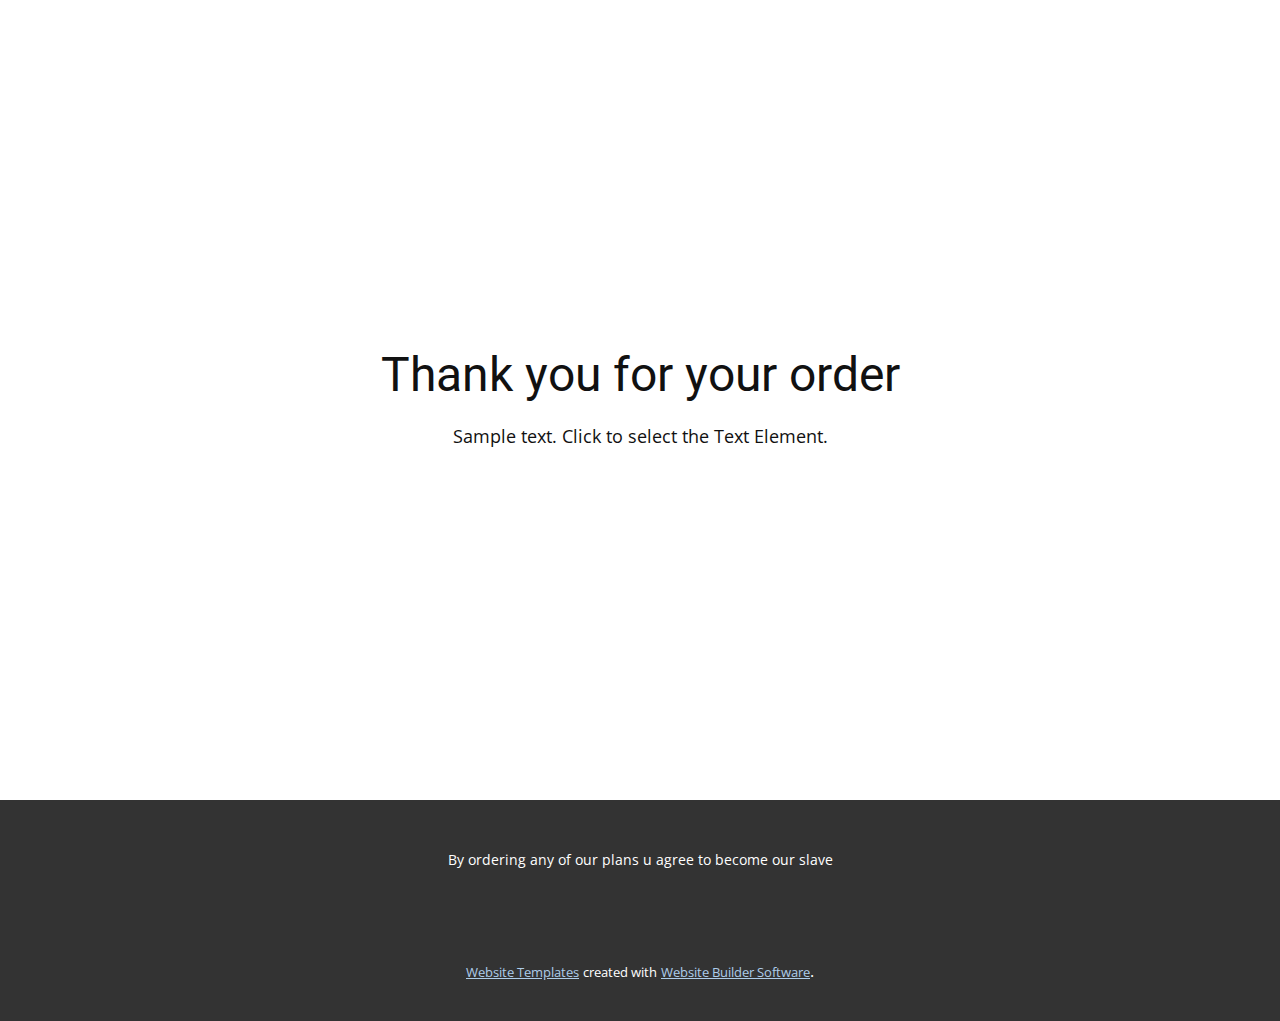
<file: thank-you-page.html>
<!DOCTYPE html>
<html style="font-size: 16px;" lang="en"><head>
    <meta name="viewport" content="width=device-width, initial-scale=1.0">
    <meta charset="utf-8">
    <meta name="keywords" content="Thank you for your order">
    <meta name="description" content="">
    <title>Thank You Template</title>
    <link rel="stylesheet" href="nicepage.css" media="screen">
<link rel="stylesheet" href="Thank-You-Template.css" media="screen">
    <script class="u-script" type="text/javascript" src="jquery-1.9.1.min.js" defer=""></script>
    <script class="u-script" type="text/javascript" src="nicepage.js" defer=""></script>
    <meta name="generator" content="Nicepage 5.19.3, nicepage.com">
    <link id="u-theme-google-font" rel="stylesheet" href="https://fonts.googleapis.com/css?family=Roboto:100,100i,300,300i,400,400i,500,500i,700,700i,900,900i|Open+Sans:300,300i,400,400i,500,500i,600,600i,700,700i,800,800i">
    
    
    
    <script type="application/ld+json">{
		"@context": "http://schema.org",
		"@type": "Organization",
		"name": ""
}</script>
    <meta name="theme-color" content="#478ac9">
    <meta property="og:title" content="Thank You Template">
    <meta property="og:type" content="website">
  <meta data-intl-tel-input-cdn-path="intlTelInput/"></head>
  <body data-path-to-root="./" class="u-body u-xl-mode" data-lang="en"><header class="u-clearfix u-header u-header" id="sec-d0cd"><div class="u-clearfix u-sheet"></div></header>
    <section class="u-align-center u-clearfix u-container-align-center u-section-1" id="sec-adfc">
      <div class="u-clearfix u-sheet u-valign-middle u-sheet-1">
        <h2 class="u-align-center u-text u-text-default u-text-1"> Thank you for your order</h2>
        <p class="u-align-center u-text u-text-default u-text-2">Sample text. Click to select the Text Element.</p>
      </div>
    </section>
    
    
    
    <footer class="u-align-center u-clearfix u-footer u-grey-80 u-footer" id="sec-569a"><div class="u-clearfix u-sheet u-sheet-1">
        <p class="u-small-text u-text u-text-variant u-text-1">By ordering any of our plans u agree to become our slave</p>
      </div></footer>
    <section class="u-backlink u-clearfix u-grey-80">
      <a class="u-link" href="https://nicepage.com/website-templates" target="_blank">
        <span>Website Templates</span>
      </a>
      <p class="u-text">
        <span>created with</span>
      </p>
      <a class="u-link" href="" target="_blank">
        <span>Website Builder Software</span>
      </a>. 
    </section>
  
</body></html>
</file>
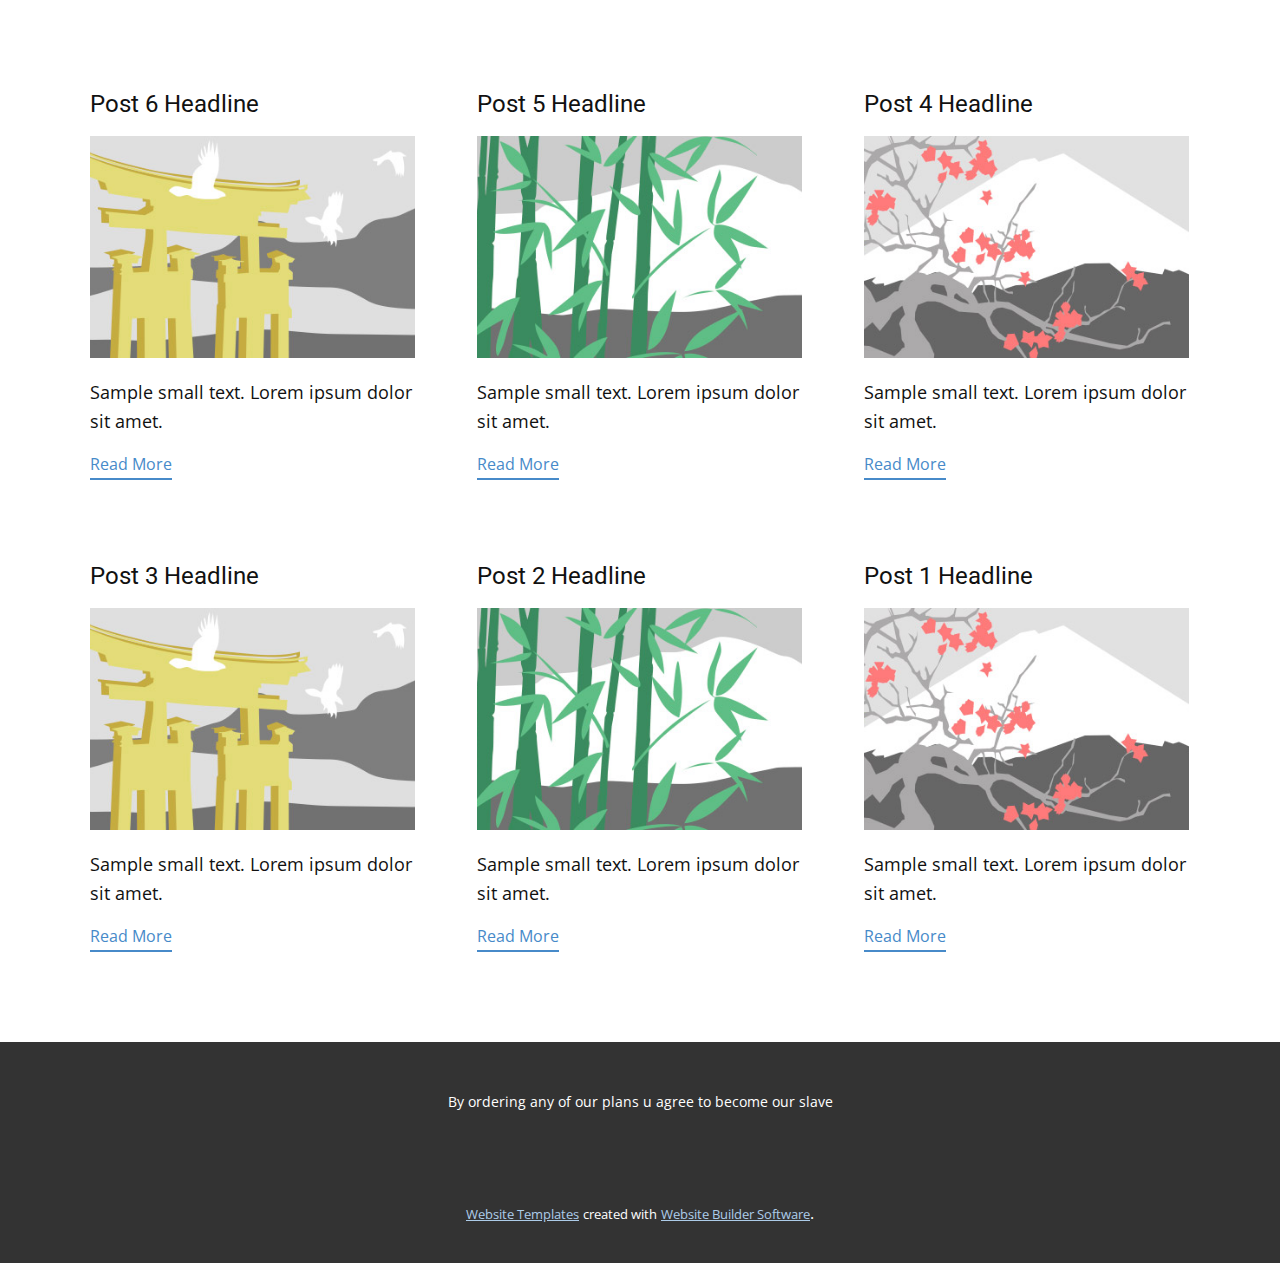
<file: blog/blog.html>
<!DOCTYPE html>
<html style="font-size: 16px;" lang="en"><head>
    <meta name="viewport" content="width=device-width, initial-scale=1.0">
    <meta charset="utf-8">
    <meta name="keywords" content="">
    <meta name="description" content="">
    <title>Blog</title>
    <link rel="stylesheet" href="../nicepage.css" media="screen">
<link rel="stylesheet" href="../Blog-Template.css" media="screen">
    <script class="u-script" type="text/javascript" src="../jquery-1.9.1.min.js" defer=""></script>
    <script class="u-script" type="text/javascript" src="../nicepage.js" defer=""></script>
    <meta name="generator" content="Nicepage 5.19.3, nicepage.com">
    <link id="u-theme-google-font" rel="stylesheet" href="https://fonts.googleapis.com/css?family=Roboto:100,100i,300,300i,400,400i,500,500i,700,700i,900,900i|Open+Sans:300,300i,400,400i,500,500i,600,600i,700,700i,800,800i">
    
    
    
    <script type="application/ld+json">{
		"@context": "http://schema.org",
		"@type": "Organization",
		"name": ""
}</script>
    <meta name="theme-color" content="#478ac9">
  <meta data-intl-tel-input-cdn-path="intlTelInput/"></head>
  <body data-path-to-root="./" class="u-body u-xl-mode" data-lang="en"><header class="u-clearfix u-header u-header" id="sec-d0cd"><div class="u-clearfix u-sheet"></div></header>
    <section class="u-clearfix u-section-1" id="sec-807f">
      <div class="u-clearfix u-sheet u-valign-middle u-sheet-1"><!--blog--><!--blog_options_json--><!--{"type":"Recent","source":"","tags":"","count":""}--><!--/blog_options_json-->
        <div class="u-blog u-expanded-width u-repeater u-repeater-1"><!--blog_post-->
          <div class="u-blog-post u-container-style u-repeater-item u-white u-repeater-item-1">
            <div class="u-container-layout u-similar-container u-valign-top u-container-layout-1"><!--blog_post_header-->
              <h4 class="u-blog-control u-text u-text-1">
                <a class="u-post-header-link" href="../blog/post-5.html">Post 6 Headline</a>
              </h4><!--/blog_post_header--><!--blog_post_image-->
              <a class="u-post-header-link" href="../blog/post-5.html"><img alt="" class="u-blog-control u-expanded-width u-image u-image-default u-image-1" src="../images/8ad73f3c.jpeg"></a><!--/blog_post_image--><!--blog_post_content-->
              <div class="u-blog-control u-post-content u-text u-text-2 fr-view">Sample small text. Lorem ipsum dolor sit amet.</div><!--/blog_post_content--><!--blog_post_readmore-->
              <a href="../blog/post-5.html" class="u-blog-control u-border-2 u-border-palette-1-base u-btn u-btn-rectangle u-button-style u-none u-btn-1"><!--blog_post_readmore_content--><!--options_json--><!--{"content":"","defaultValue":"Read More"}--><!--/options_json-->Read More<!--/blog_post_readmore_content--></a><!--/blog_post_readmore-->
            </div>
          </div><div class="u-blog-post u-container-style u-repeater-item u-video-cover u-white">
            <div class="u-container-layout u-similar-container u-valign-top u-container-layout-2"><!--blog_post_header-->
              <h4 class="u-blog-control u-text u-text-3">
                <a class="u-post-header-link" href="../blog/post-4.html">Post 5 Headline</a>
              </h4><!--/blog_post_header--><!--blog_post_image-->
              <a class="u-post-header-link" href="../blog/post-4.html"><img alt="" class="u-blog-control u-expanded-width u-image u-image-default u-image-2" src="../images/68f64b9d.jpeg"></a><!--/blog_post_image--><!--blog_post_content-->
              <div class="u-blog-control u-post-content u-text u-text-4 fr-view">Sample small text. Lorem ipsum dolor sit amet.</div><!--/blog_post_content--><!--blog_post_readmore-->
              <a href="../blog/post-4.html" class="u-blog-control u-border-2 u-border-palette-1-base u-btn u-btn-rectangle u-button-style u-none u-btn-2"><!--blog_post_readmore_content--><!--options_json--><!--{"content":"","defaultValue":"Read More"}--><!--/options_json-->Read More<!--/blog_post_readmore_content--></a><!--/blog_post_readmore-->
            </div>
          </div><div class="u-blog-post u-container-style u-repeater-item u-video-cover u-white">
            <div class="u-container-layout u-similar-container u-valign-top u-container-layout-3"><!--blog_post_header-->
              <h4 class="u-blog-control u-text u-text-5">
                <a class="u-post-header-link" href="../blog/post-3.html">Post 4 Headline</a>
              </h4><!--/blog_post_header--><!--blog_post_image-->
              <a class="u-post-header-link" href="../blog/post-3.html"><img alt="" class="u-blog-control u-expanded-width u-image u-image-default u-image-3" src="../images/0fd3416c.jpeg"></a><!--/blog_post_image--><!--blog_post_content-->
              <div class="u-blog-control u-post-content u-text u-text-6 fr-view">Sample small text. Lorem ipsum dolor sit amet.</div><!--/blog_post_content--><!--blog_post_readmore-->
              <a href="../blog/post-3.html" class="u-blog-control u-border-2 u-border-palette-1-base u-btn u-btn-rectangle u-button-style u-none u-btn-3"><!--blog_post_readmore_content--><!--options_json--><!--{"content":"","defaultValue":"Read More"}--><!--/options_json-->Read More<!--/blog_post_readmore_content--></a><!--/blog_post_readmore-->
            </div>
          </div><div class="u-blog-post u-container-style u-repeater-item u-white u-repeater-item-1">
            <div class="u-container-layout u-similar-container u-valign-top u-container-layout-1"><!--blog_post_header-->
              <h4 class="u-blog-control u-text u-text-1">
                <a class="u-post-header-link" href="../blog/post-2.html">Post 3 Headline</a>
              </h4><!--/blog_post_header--><!--blog_post_image-->
              <a class="u-post-header-link" href="../blog/post-2.html"><img alt="" class="u-blog-control u-expanded-width u-image u-image-default u-image-1" src="../images/8ad73f3c.jpeg"></a><!--/blog_post_image--><!--blog_post_content-->
              <div class="u-blog-control u-post-content u-text u-text-2 fr-view">Sample small text. Lorem ipsum dolor sit amet.</div><!--/blog_post_content--><!--blog_post_readmore-->
              <a href="../blog/post-2.html" class="u-blog-control u-border-2 u-border-palette-1-base u-btn u-btn-rectangle u-button-style u-none u-btn-1"><!--blog_post_readmore_content--><!--options_json--><!--{"content":"","defaultValue":"Read More"}--><!--/options_json-->Read More<!--/blog_post_readmore_content--></a><!--/blog_post_readmore-->
            </div>
          </div><div class="u-blog-post u-container-style u-repeater-item u-video-cover u-white">
            <div class="u-container-layout u-similar-container u-valign-top u-container-layout-2"><!--blog_post_header-->
              <h4 class="u-blog-control u-text u-text-3">
                <a class="u-post-header-link" href="../blog/post-1.html">Post 2 Headline</a>
              </h4><!--/blog_post_header--><!--blog_post_image-->
              <a class="u-post-header-link" href="../blog/post-1.html"><img alt="" class="u-blog-control u-expanded-width u-image u-image-default u-image-2" src="../images/68f64b9d.jpeg"></a><!--/blog_post_image--><!--blog_post_content-->
              <div class="u-blog-control u-post-content u-text u-text-4 fr-view">Sample small text. Lorem ipsum dolor sit amet.</div><!--/blog_post_content--><!--blog_post_readmore-->
              <a href="../blog/post-1.html" class="u-blog-control u-border-2 u-border-palette-1-base u-btn u-btn-rectangle u-button-style u-none u-btn-2"><!--blog_post_readmore_content--><!--options_json--><!--{"content":"","defaultValue":"Read More"}--><!--/options_json-->Read More<!--/blog_post_readmore_content--></a><!--/blog_post_readmore-->
            </div>
          </div><div class="u-blog-post u-container-style u-repeater-item u-video-cover u-white">
            <div class="u-container-layout u-similar-container u-valign-top u-container-layout-3"><!--blog_post_header-->
              <h4 class="u-blog-control u-text u-text-5">
                <a class="u-post-header-link" href="../blog/post.html">Post 1 Headline</a>
              </h4><!--/blog_post_header--><!--blog_post_image-->
              <a class="u-post-header-link" href="../blog/post.html"><img alt="" class="u-blog-control u-expanded-width u-image u-image-default u-image-3" src="../images/0fd3416c.jpeg"></a><!--/blog_post_image--><!--blog_post_content-->
              <div class="u-blog-control u-post-content u-text u-text-6 fr-view">Sample small text. Lorem ipsum dolor sit amet.</div><!--/blog_post_content--><!--blog_post_readmore-->
              <a href="../blog/post.html" class="u-blog-control u-border-2 u-border-palette-1-base u-btn u-btn-rectangle u-button-style u-none u-btn-3"><!--blog_post_readmore_content--><!--options_json--><!--{"content":"","defaultValue":"Read More"}--><!--/options_json-->Read More<!--/blog_post_readmore_content--></a><!--/blog_post_readmore-->
            </div>
          </div><!--/blog_post--><!--blog_post-->
          <!--/blog_post--><!--blog_post-->
          <!--/blog_post-->
        </div><!--/blog-->
      </div>
    </section>
    
    
    
    <footer class="u-align-center u-clearfix u-footer u-grey-80 u-footer" id="sec-569a"><div class="u-clearfix u-sheet u-sheet-1">
        <p class="u-small-text u-text u-text-variant u-text-1">By ordering any of our plans u agree to become our slave</p>
      </div></footer>
    <section class="u-backlink u-clearfix u-grey-80">
      <a class="u-link" href="https://nicepage.com/website-templates" target="_blank">
        <span>Website Templates</span>
      </a>
      <p class="u-text">
        <span>created with</span>
      </p>
      <a class="u-link" href="" target="_blank">
        <span>Website Builder Software</span>
      </a>. 
    </section>
  
</body></html>
</file>
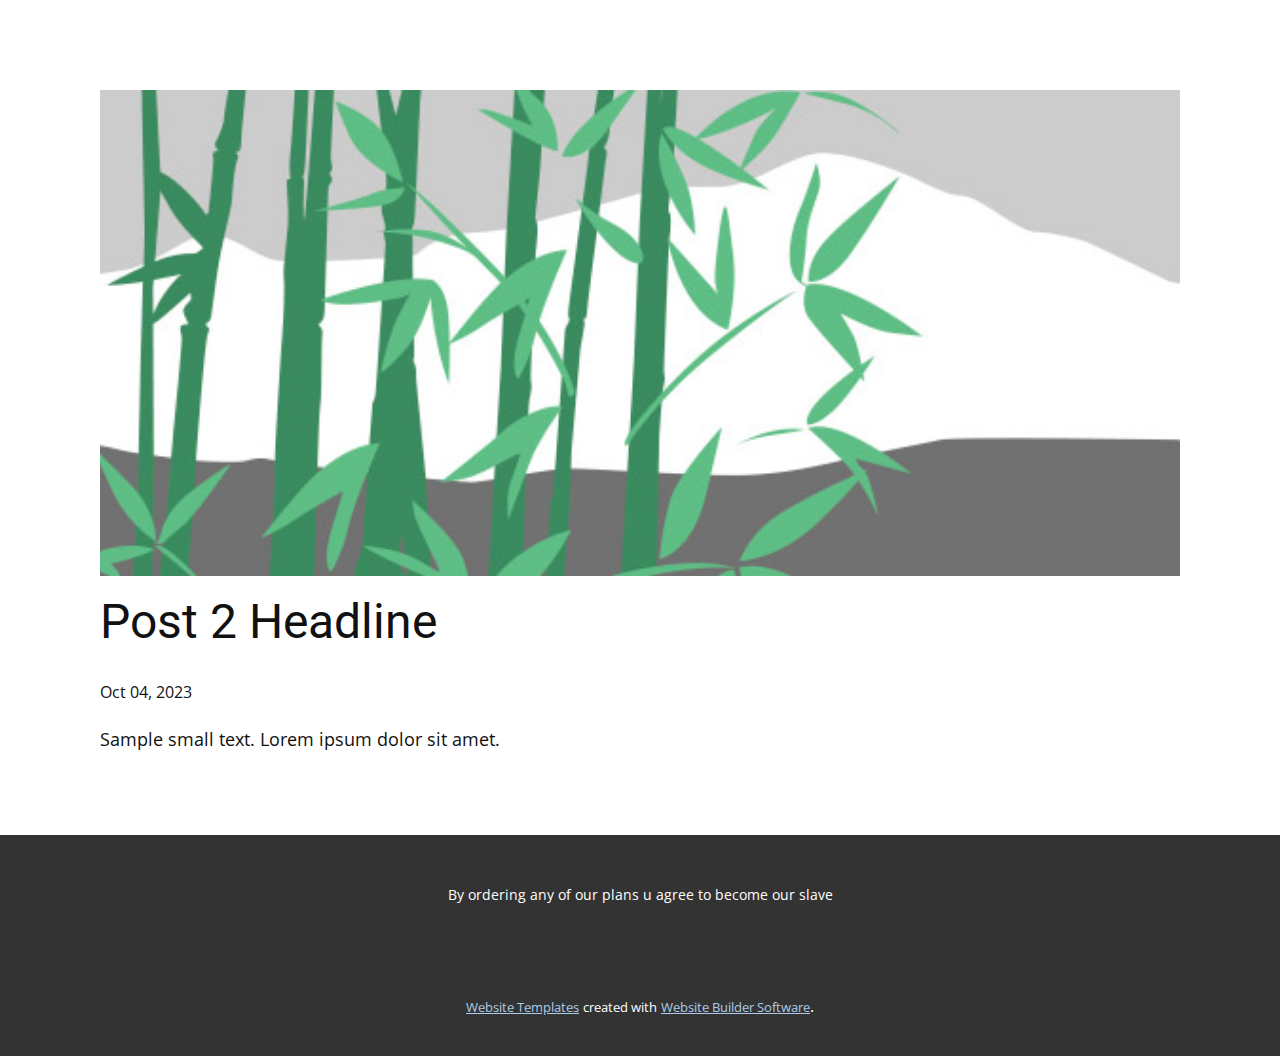
<file: blog/post-1.html>
<!DOCTYPE html>
<html style="font-size: 16px;" lang="en"><head>
    <meta name="viewport" content="width=device-width, initial-scale=1.0">
    <meta charset="utf-8">
    <meta name="keywords" content="Post 1 Headline">
    <meta name="description" content="">
    <title>Post 2 Headline</title>
    <link rel="stylesheet" href="../nicepage.css" media="screen">
<link rel="stylesheet" href="../Post-Template.css" media="screen">
    <script class="u-script" type="text/javascript" src="../jquery-1.9.1.min.js" defer=""></script>
    <script class="u-script" type="text/javascript" src="../nicepage.js" defer=""></script>
    <meta name="generator" content="Nicepage 5.19.3, nicepage.com">
    <link id="u-theme-google-font" rel="stylesheet" href="https://fonts.googleapis.com/css?family=Roboto:100,100i,300,300i,400,400i,500,500i,700,700i,900,900i|Open+Sans:300,300i,400,400i,500,500i,600,600i,700,700i,800,800i">
    
    
    
    <script type="application/ld+json">{
		"@context": "http://schema.org",
		"@type": "Organization",
		"name": ""
}</script>
    <meta name="theme-color" content="#478ac9">
  <meta data-intl-tel-input-cdn-path="intlTelInput/"></head>
  <body data-path-to-root="./" class="u-body u-xl-mode" data-lang="en"><header class="u-clearfix u-header u-header" id="sec-d0cd"><div class="u-clearfix u-sheet"></div></header>
    <section class="u-align-center u-clearfix u-section-1" id="sec-ec64">
      <div class="u-clearfix u-sheet u-valign-middle-md u-valign-middle-sm u-valign-middle-xs u-sheet-1"><!--post_details--><!--post_details_options_json--><!--{"source":""}--><!--/post_details_options_json--><!--blog_post-->
        <div class="u-container-style u-expanded-width u-post-details u-post-details-1">
          <div class="u-container-layout u-valign-middle u-container-layout-1"><!--blog_post_image-->
            <img alt="" class="u-blog-control u-expanded-width u-image u-image-default u-image-1" src="../images/68f64b9d.jpeg"><!--/blog_post_image--><!--blog_post_header-->
            <h2 class="u-blog-control u-text u-text-1">Post 2 Headline</h2><!--/blog_post_header--><!--blog_post_metadata-->
            <div class="u-blog-control u-metadata u-metadata-1"><!--blog_post_metadata_date-->
              <span class="u-meta-date u-meta-icon">Oct 04, 2023</span><!--/blog_post_metadata_date--><!--blog_post_metadata_category-->
              <!--/blog_post_metadata_category--><!--blog_post_metadata_comments-->
              <!--/blog_post_metadata_comments-->
            </div><!--/blog_post_metadata--><!--blog_post_content-->
            <div class="u-align-justify u-blog-control u-post-content u-text u-text-2 fr-view">
  Sample small text. Lorem ipsum dolor sit amet.
  </div><!--/blog_post_content-->
          </div>
        </div><!--/blog_post--><!--/post_details-->
      </div>
    </section>
    
    
    
    <footer class="u-align-center u-clearfix u-footer u-grey-80 u-footer" id="sec-569a"><div class="u-clearfix u-sheet u-sheet-1">
        <p class="u-small-text u-text u-text-variant u-text-1">By ordering any of our plans u agree to become our slave</p>
      </div></footer>
    <section class="u-backlink u-clearfix u-grey-80">
      <a class="u-link" href="https://nicepage.com/website-templates" target="_blank">
        <span>Website Templates</span>
      </a>
      <p class="u-text">
        <span>created with</span>
      </p>
      <a class="u-link" href="" target="_blank">
        <span>Website Builder Software</span>
      </a>. 
    </section>
  
</body></html>
</file>
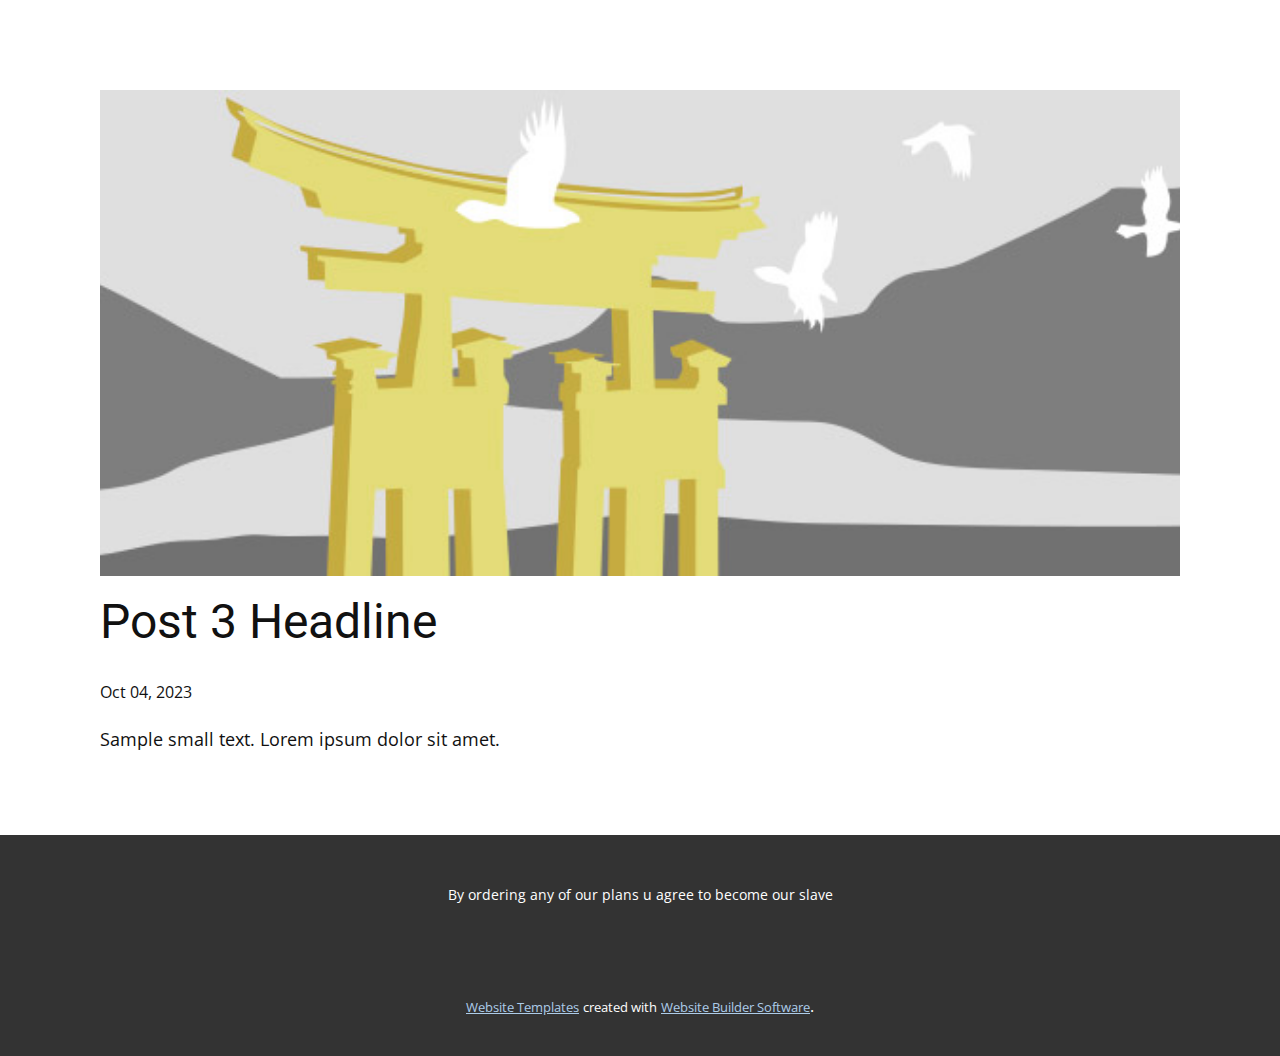
<file: blog/post-2.html>
<!DOCTYPE html>
<html style="font-size: 16px;" lang="en"><head>
    <meta name="viewport" content="width=device-width, initial-scale=1.0">
    <meta charset="utf-8">
    <meta name="keywords" content="Post 1 Headline">
    <meta name="description" content="">
    <title>Post 3 Headline</title>
    <link rel="stylesheet" href="../nicepage.css" media="screen">
<link rel="stylesheet" href="../Post-Template.css" media="screen">
    <script class="u-script" type="text/javascript" src="../jquery-1.9.1.min.js" defer=""></script>
    <script class="u-script" type="text/javascript" src="../nicepage.js" defer=""></script>
    <meta name="generator" content="Nicepage 5.19.3, nicepage.com">
    <link id="u-theme-google-font" rel="stylesheet" href="https://fonts.googleapis.com/css?family=Roboto:100,100i,300,300i,400,400i,500,500i,700,700i,900,900i|Open+Sans:300,300i,400,400i,500,500i,600,600i,700,700i,800,800i">
    
    
    
    <script type="application/ld+json">{
		"@context": "http://schema.org",
		"@type": "Organization",
		"name": ""
}</script>
    <meta name="theme-color" content="#478ac9">
  <meta data-intl-tel-input-cdn-path="intlTelInput/"></head>
  <body data-path-to-root="./" class="u-body u-xl-mode" data-lang="en"><header class="u-clearfix u-header u-header" id="sec-d0cd"><div class="u-clearfix u-sheet"></div></header>
    <section class="u-align-center u-clearfix u-section-1" id="sec-ec64">
      <div class="u-clearfix u-sheet u-valign-middle-md u-valign-middle-sm u-valign-middle-xs u-sheet-1"><!--post_details--><!--post_details_options_json--><!--{"source":""}--><!--/post_details_options_json--><!--blog_post-->
        <div class="u-container-style u-expanded-width u-post-details u-post-details-1">
          <div class="u-container-layout u-valign-middle u-container-layout-1"><!--blog_post_image-->
            <img alt="" class="u-blog-control u-expanded-width u-image u-image-default u-image-1" src="../images/8ad73f3c.jpeg"><!--/blog_post_image--><!--blog_post_header-->
            <h2 class="u-blog-control u-text u-text-1">Post 3 Headline</h2><!--/blog_post_header--><!--blog_post_metadata-->
            <div class="u-blog-control u-metadata u-metadata-1"><!--blog_post_metadata_date-->
              <span class="u-meta-date u-meta-icon">Oct 04, 2023</span><!--/blog_post_metadata_date--><!--blog_post_metadata_category-->
              <!--/blog_post_metadata_category--><!--blog_post_metadata_comments-->
              <!--/blog_post_metadata_comments-->
            </div><!--/blog_post_metadata--><!--blog_post_content-->
            <div class="u-align-justify u-blog-control u-post-content u-text u-text-2 fr-view">
  Sample small text. Lorem ipsum dolor sit amet.
  </div><!--/blog_post_content-->
          </div>
        </div><!--/blog_post--><!--/post_details-->
      </div>
    </section>
    
    
    
    <footer class="u-align-center u-clearfix u-footer u-grey-80 u-footer" id="sec-569a"><div class="u-clearfix u-sheet u-sheet-1">
        <p class="u-small-text u-text u-text-variant u-text-1">By ordering any of our plans u agree to become our slave</p>
      </div></footer>
    <section class="u-backlink u-clearfix u-grey-80">
      <a class="u-link" href="https://nicepage.com/website-templates" target="_blank">
        <span>Website Templates</span>
      </a>
      <p class="u-text">
        <span>created with</span>
      </p>
      <a class="u-link" href="" target="_blank">
        <span>Website Builder Software</span>
      </a>. 
    </section>
  
</body></html>
</file>
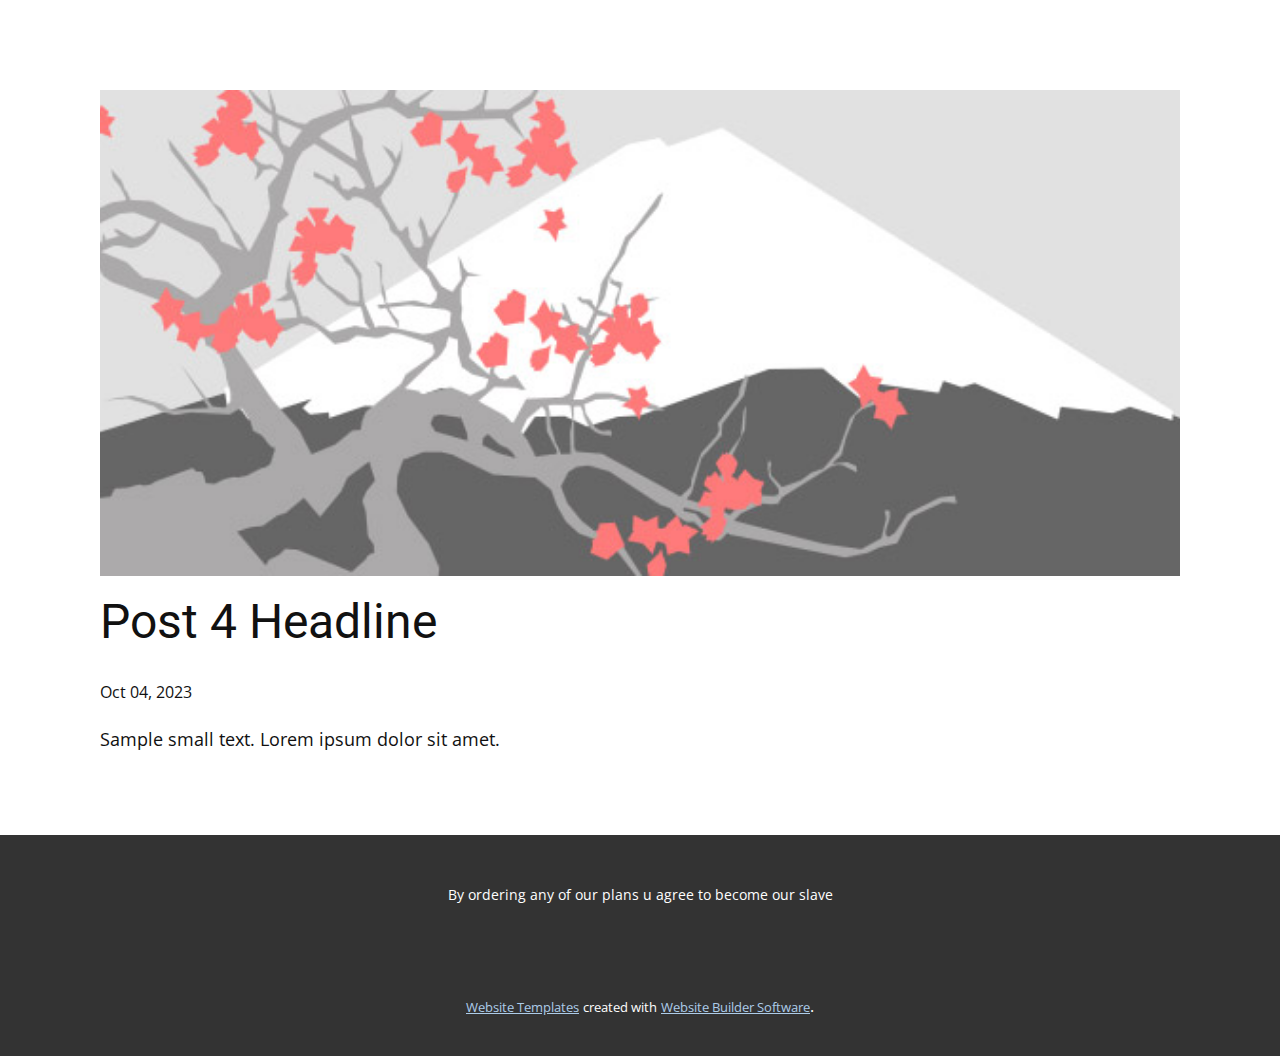
<file: blog/post-3.html>
<!DOCTYPE html>
<html style="font-size: 16px;" lang="en"><head>
    <meta name="viewport" content="width=device-width, initial-scale=1.0">
    <meta charset="utf-8">
    <meta name="keywords" content="Post 1 Headline">
    <meta name="description" content="">
    <title>Post 4 Headline</title>
    <link rel="stylesheet" href="../nicepage.css" media="screen">
<link rel="stylesheet" href="../Post-Template.css" media="screen">
    <script class="u-script" type="text/javascript" src="../jquery-1.9.1.min.js" defer=""></script>
    <script class="u-script" type="text/javascript" src="../nicepage.js" defer=""></script>
    <meta name="generator" content="Nicepage 5.19.3, nicepage.com">
    <link id="u-theme-google-font" rel="stylesheet" href="https://fonts.googleapis.com/css?family=Roboto:100,100i,300,300i,400,400i,500,500i,700,700i,900,900i|Open+Sans:300,300i,400,400i,500,500i,600,600i,700,700i,800,800i">
    
    
    
    <script type="application/ld+json">{
		"@context": "http://schema.org",
		"@type": "Organization",
		"name": ""
}</script>
    <meta name="theme-color" content="#478ac9">
  <meta data-intl-tel-input-cdn-path="intlTelInput/"></head>
  <body data-path-to-root="./" class="u-body u-xl-mode" data-lang="en"><header class="u-clearfix u-header u-header" id="sec-d0cd"><div class="u-clearfix u-sheet"></div></header>
    <section class="u-align-center u-clearfix u-section-1" id="sec-ec64">
      <div class="u-clearfix u-sheet u-valign-middle-md u-valign-middle-sm u-valign-middle-xs u-sheet-1"><!--post_details--><!--post_details_options_json--><!--{"source":""}--><!--/post_details_options_json--><!--blog_post-->
        <div class="u-container-style u-expanded-width u-post-details u-post-details-1">
          <div class="u-container-layout u-valign-middle u-container-layout-1"><!--blog_post_image-->
            <img alt="" class="u-blog-control u-expanded-width u-image u-image-default u-image-1" src="../images/0fd3416c.jpeg"><!--/blog_post_image--><!--blog_post_header-->
            <h2 class="u-blog-control u-text u-text-1">Post 4 Headline</h2><!--/blog_post_header--><!--blog_post_metadata-->
            <div class="u-blog-control u-metadata u-metadata-1"><!--blog_post_metadata_date-->
              <span class="u-meta-date u-meta-icon">Oct 04, 2023</span><!--/blog_post_metadata_date--><!--blog_post_metadata_category-->
              <!--/blog_post_metadata_category--><!--blog_post_metadata_comments-->
              <!--/blog_post_metadata_comments-->
            </div><!--/blog_post_metadata--><!--blog_post_content-->
            <div class="u-align-justify u-blog-control u-post-content u-text u-text-2 fr-view">
  Sample small text. Lorem ipsum dolor sit amet.
  </div><!--/blog_post_content-->
          </div>
        </div><!--/blog_post--><!--/post_details-->
      </div>
    </section>
    
    
    
    <footer class="u-align-center u-clearfix u-footer u-grey-80 u-footer" id="sec-569a"><div class="u-clearfix u-sheet u-sheet-1">
        <p class="u-small-text u-text u-text-variant u-text-1">By ordering any of our plans u agree to become our slave</p>
      </div></footer>
    <section class="u-backlink u-clearfix u-grey-80">
      <a class="u-link" href="https://nicepage.com/website-templates" target="_blank">
        <span>Website Templates</span>
      </a>
      <p class="u-text">
        <span>created with</span>
      </p>
      <a class="u-link" href="" target="_blank">
        <span>Website Builder Software</span>
      </a>. 
    </section>
  
</body></html>
</file>
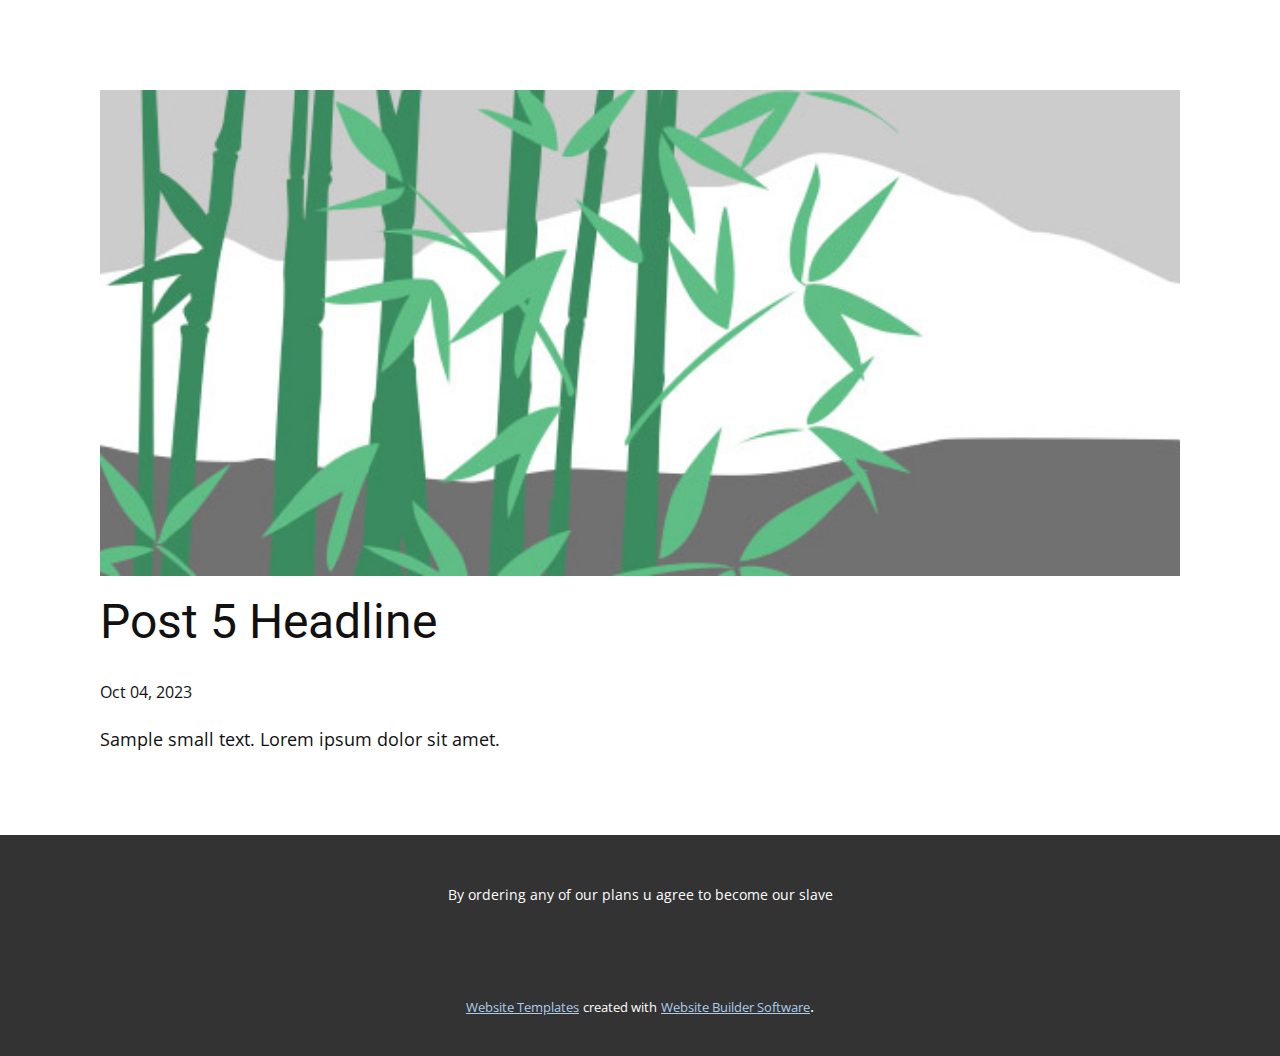
<file: blog/post-4.html>
<!DOCTYPE html>
<html style="font-size: 16px;" lang="en"><head>
    <meta name="viewport" content="width=device-width, initial-scale=1.0">
    <meta charset="utf-8">
    <meta name="keywords" content="Post 1 Headline">
    <meta name="description" content="">
    <title>Post 5 Headline</title>
    <link rel="stylesheet" href="../nicepage.css" media="screen">
<link rel="stylesheet" href="../Post-Template.css" media="screen">
    <script class="u-script" type="text/javascript" src="../jquery-1.9.1.min.js" defer=""></script>
    <script class="u-script" type="text/javascript" src="../nicepage.js" defer=""></script>
    <meta name="generator" content="Nicepage 5.19.3, nicepage.com">
    <link id="u-theme-google-font" rel="stylesheet" href="https://fonts.googleapis.com/css?family=Roboto:100,100i,300,300i,400,400i,500,500i,700,700i,900,900i|Open+Sans:300,300i,400,400i,500,500i,600,600i,700,700i,800,800i">
    
    
    
    <script type="application/ld+json">{
		"@context": "http://schema.org",
		"@type": "Organization",
		"name": ""
}</script>
    <meta name="theme-color" content="#478ac9">
  <meta data-intl-tel-input-cdn-path="intlTelInput/"></head>
  <body data-path-to-root="./" class="u-body u-xl-mode" data-lang="en"><header class="u-clearfix u-header u-header" id="sec-d0cd"><div class="u-clearfix u-sheet"></div></header>
    <section class="u-align-center u-clearfix u-section-1" id="sec-ec64">
      <div class="u-clearfix u-sheet u-valign-middle-md u-valign-middle-sm u-valign-middle-xs u-sheet-1"><!--post_details--><!--post_details_options_json--><!--{"source":""}--><!--/post_details_options_json--><!--blog_post-->
        <div class="u-container-style u-expanded-width u-post-details u-post-details-1">
          <div class="u-container-layout u-valign-middle u-container-layout-1"><!--blog_post_image-->
            <img alt="" class="u-blog-control u-expanded-width u-image u-image-default u-image-1" src="../images/68f64b9d.jpeg"><!--/blog_post_image--><!--blog_post_header-->
            <h2 class="u-blog-control u-text u-text-1">Post 5 Headline</h2><!--/blog_post_header--><!--blog_post_metadata-->
            <div class="u-blog-control u-metadata u-metadata-1"><!--blog_post_metadata_date-->
              <span class="u-meta-date u-meta-icon">Oct 04, 2023</span><!--/blog_post_metadata_date--><!--blog_post_metadata_category-->
              <!--/blog_post_metadata_category--><!--blog_post_metadata_comments-->
              <!--/blog_post_metadata_comments-->
            </div><!--/blog_post_metadata--><!--blog_post_content-->
            <div class="u-align-justify u-blog-control u-post-content u-text u-text-2 fr-view">
  Sample small text. Lorem ipsum dolor sit amet.
  </div><!--/blog_post_content-->
          </div>
        </div><!--/blog_post--><!--/post_details-->
      </div>
    </section>
    
    
    
    <footer class="u-align-center u-clearfix u-footer u-grey-80 u-footer" id="sec-569a"><div class="u-clearfix u-sheet u-sheet-1">
        <p class="u-small-text u-text u-text-variant u-text-1">By ordering any of our plans u agree to become our slave</p>
      </div></footer>
    <section class="u-backlink u-clearfix u-grey-80">
      <a class="u-link" href="https://nicepage.com/website-templates" target="_blank">
        <span>Website Templates</span>
      </a>
      <p class="u-text">
        <span>created with</span>
      </p>
      <a class="u-link" href="" target="_blank">
        <span>Website Builder Software</span>
      </a>. 
    </section>
  
</body></html>
</file>
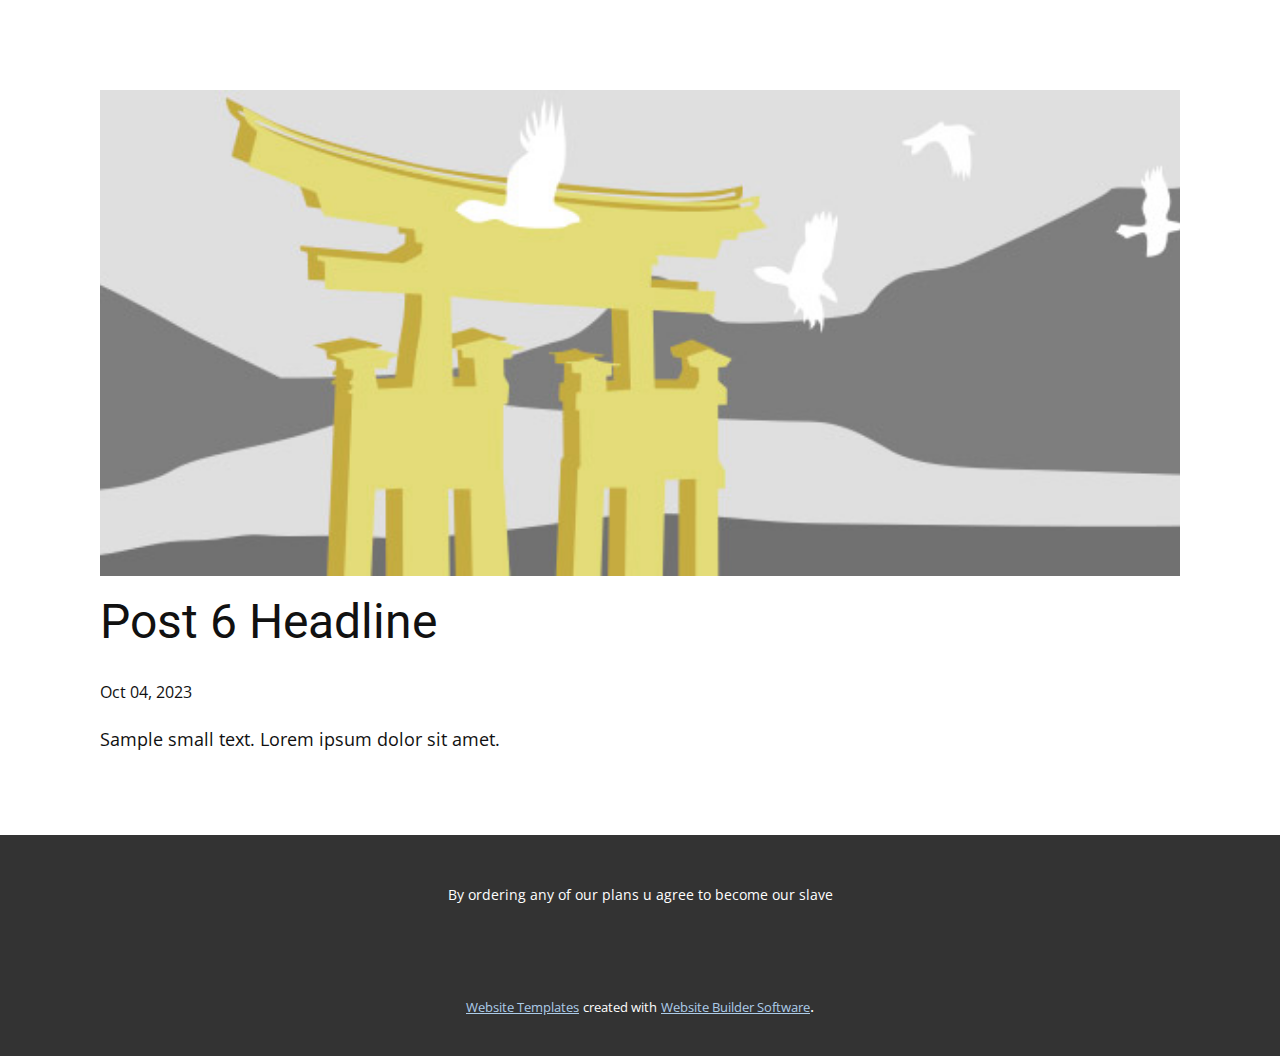
<file: blog/post-5.html>
<!DOCTYPE html>
<html style="font-size: 16px;" lang="en"><head>
    <meta name="viewport" content="width=device-width, initial-scale=1.0">
    <meta charset="utf-8">
    <meta name="keywords" content="Post 1 Headline">
    <meta name="description" content="">
    <title>Post 6 Headline</title>
    <link rel="stylesheet" href="../nicepage.css" media="screen">
<link rel="stylesheet" href="../Post-Template.css" media="screen">
    <script class="u-script" type="text/javascript" src="../jquery-1.9.1.min.js" defer=""></script>
    <script class="u-script" type="text/javascript" src="../nicepage.js" defer=""></script>
    <meta name="generator" content="Nicepage 5.19.3, nicepage.com">
    <link id="u-theme-google-font" rel="stylesheet" href="https://fonts.googleapis.com/css?family=Roboto:100,100i,300,300i,400,400i,500,500i,700,700i,900,900i|Open+Sans:300,300i,400,400i,500,500i,600,600i,700,700i,800,800i">
    
    
    
    <script type="application/ld+json">{
		"@context": "http://schema.org",
		"@type": "Organization",
		"name": ""
}</script>
    <meta name="theme-color" content="#478ac9">
  <meta data-intl-tel-input-cdn-path="intlTelInput/"></head>
  <body data-path-to-root="./" class="u-body u-xl-mode" data-lang="en"><header class="u-clearfix u-header u-header" id="sec-d0cd"><div class="u-clearfix u-sheet"></div></header>
    <section class="u-align-center u-clearfix u-section-1" id="sec-ec64">
      <div class="u-clearfix u-sheet u-valign-middle-md u-valign-middle-sm u-valign-middle-xs u-sheet-1"><!--post_details--><!--post_details_options_json--><!--{"source":""}--><!--/post_details_options_json--><!--blog_post-->
        <div class="u-container-style u-expanded-width u-post-details u-post-details-1">
          <div class="u-container-layout u-valign-middle u-container-layout-1"><!--blog_post_image-->
            <img alt="" class="u-blog-control u-expanded-width u-image u-image-default u-image-1" src="../images/8ad73f3c.jpeg"><!--/blog_post_image--><!--blog_post_header-->
            <h2 class="u-blog-control u-text u-text-1">Post 6 Headline</h2><!--/blog_post_header--><!--blog_post_metadata-->
            <div class="u-blog-control u-metadata u-metadata-1"><!--blog_post_metadata_date-->
              <span class="u-meta-date u-meta-icon">Oct 04, 2023</span><!--/blog_post_metadata_date--><!--blog_post_metadata_category-->
              <!--/blog_post_metadata_category--><!--blog_post_metadata_comments-->
              <!--/blog_post_metadata_comments-->
            </div><!--/blog_post_metadata--><!--blog_post_content-->
            <div class="u-align-justify u-blog-control u-post-content u-text u-text-2 fr-view">
  Sample small text. Lorem ipsum dolor sit amet.
  </div><!--/blog_post_content-->
          </div>
        </div><!--/blog_post--><!--/post_details-->
      </div>
    </section>
    
    
    
    <footer class="u-align-center u-clearfix u-footer u-grey-80 u-footer" id="sec-569a"><div class="u-clearfix u-sheet u-sheet-1">
        <p class="u-small-text u-text u-text-variant u-text-1">By ordering any of our plans u agree to become our slave</p>
      </div></footer>
    <section class="u-backlink u-clearfix u-grey-80">
      <a class="u-link" href="https://nicepage.com/website-templates" target="_blank">
        <span>Website Templates</span>
      </a>
      <p class="u-text">
        <span>created with</span>
      </p>
      <a class="u-link" href="" target="_blank">
        <span>Website Builder Software</span>
      </a>. 
    </section>
  
</body></html>
</file>
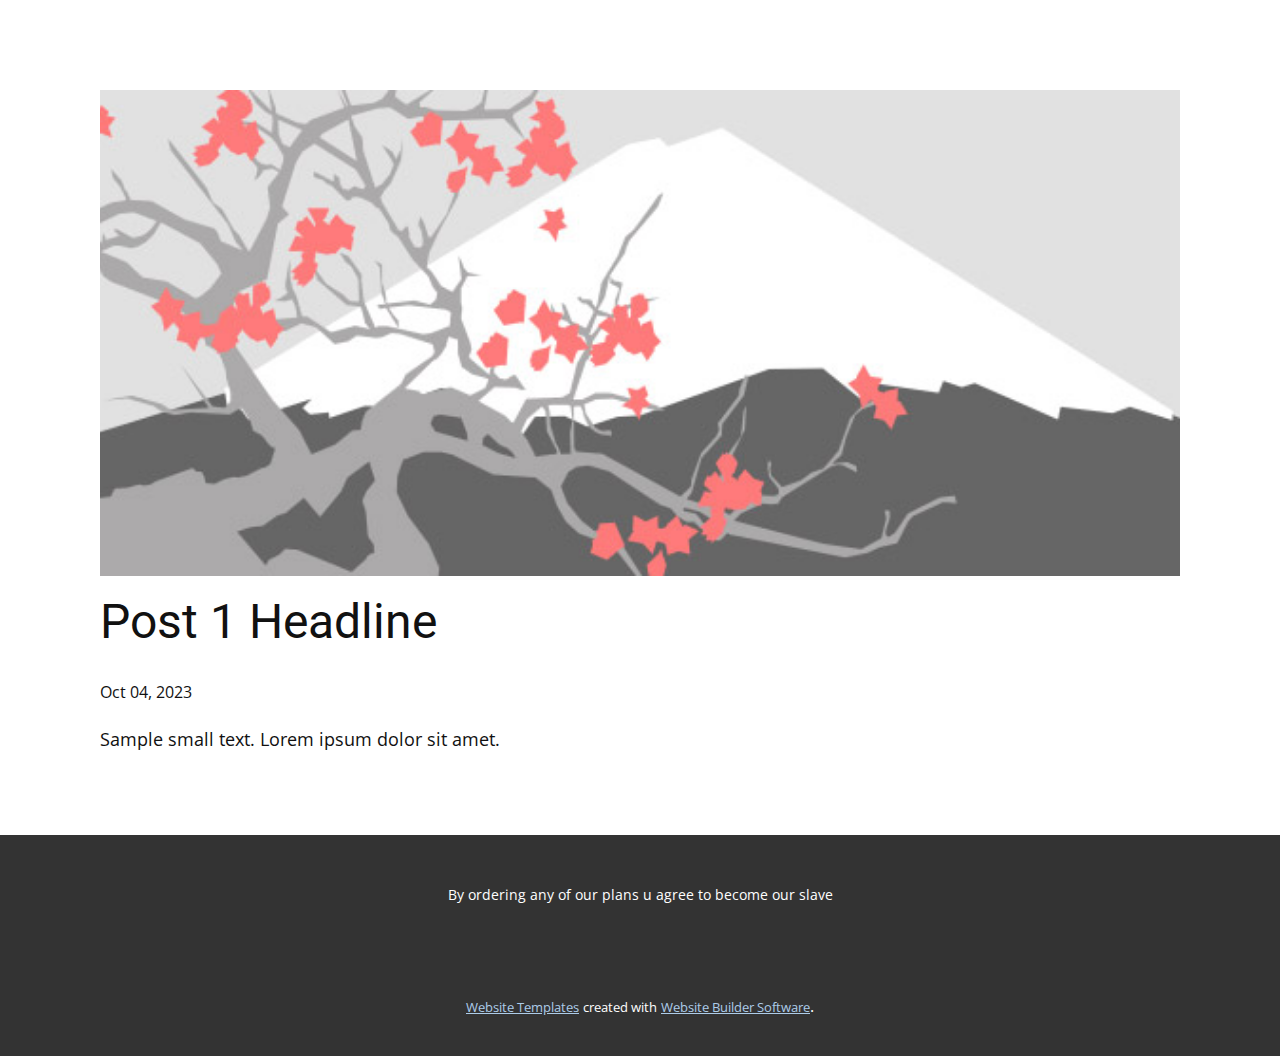
<file: blog/post.html>
<!DOCTYPE html>
<html style="font-size: 16px;" lang="en"><head>
    <meta name="viewport" content="width=device-width, initial-scale=1.0">
    <meta charset="utf-8">
    <meta name="keywords" content="Post 1 Headline">
    <meta name="description" content="">
    <title>Post 1 Headline</title>
    <link rel="stylesheet" href="../nicepage.css" media="screen">
<link rel="stylesheet" href="../Post-Template.css" media="screen">
    <script class="u-script" type="text/javascript" src="../jquery-1.9.1.min.js" defer=""></script>
    <script class="u-script" type="text/javascript" src="../nicepage.js" defer=""></script>
    <meta name="generator" content="Nicepage 5.19.3, nicepage.com">
    <link id="u-theme-google-font" rel="stylesheet" href="https://fonts.googleapis.com/css?family=Roboto:100,100i,300,300i,400,400i,500,500i,700,700i,900,900i|Open+Sans:300,300i,400,400i,500,500i,600,600i,700,700i,800,800i">
    
    
    
    <script type="application/ld+json">{
		"@context": "http://schema.org",
		"@type": "Organization",
		"name": ""
}</script>
    <meta name="theme-color" content="#478ac9">
  <meta data-intl-tel-input-cdn-path="intlTelInput/"></head>
  <body data-path-to-root="./" class="u-body u-xl-mode" data-lang="en"><header class="u-clearfix u-header u-header" id="sec-d0cd"><div class="u-clearfix u-sheet"></div></header>
    <section class="u-align-center u-clearfix u-section-1" id="sec-ec64">
      <div class="u-clearfix u-sheet u-valign-middle-md u-valign-middle-sm u-valign-middle-xs u-sheet-1"><!--post_details--><!--post_details_options_json--><!--{"source":""}--><!--/post_details_options_json--><!--blog_post-->
        <div class="u-container-style u-expanded-width u-post-details u-post-details-1">
          <div class="u-container-layout u-valign-middle u-container-layout-1"><!--blog_post_image-->
            <img alt="" class="u-blog-control u-expanded-width u-image u-image-default u-image-1" src="../images/0fd3416c.jpeg"><!--/blog_post_image--><!--blog_post_header-->
            <h2 class="u-blog-control u-text u-text-1">Post 1 Headline</h2><!--/blog_post_header--><!--blog_post_metadata-->
            <div class="u-blog-control u-metadata u-metadata-1"><!--blog_post_metadata_date-->
              <span class="u-meta-date u-meta-icon">Oct 04, 2023</span><!--/blog_post_metadata_date--><!--blog_post_metadata_category-->
              <!--/blog_post_metadata_category--><!--blog_post_metadata_comments-->
              <!--/blog_post_metadata_comments-->
            </div><!--/blog_post_metadata--><!--blog_post_content-->
            <div class="u-align-justify u-blog-control u-post-content u-text u-text-2 fr-view">
  Sample small text. Lorem ipsum dolor sit amet.
  </div><!--/blog_post_content-->
          </div>
        </div><!--/blog_post--><!--/post_details-->
      </div>
    </section>
    
    
    
    <footer class="u-align-center u-clearfix u-footer u-grey-80 u-footer" id="sec-569a"><div class="u-clearfix u-sheet u-sheet-1">
        <p class="u-small-text u-text u-text-variant u-text-1">By ordering any of our plans u agree to become our slave</p>
      </div></footer>
    <section class="u-backlink u-clearfix u-grey-80">
      <a class="u-link" href="https://nicepage.com/website-templates" target="_blank">
        <span>Website Templates</span>
      </a>
      <p class="u-text">
        <span>created with</span>
      </p>
      <a class="u-link" href="" target="_blank">
        <span>Website Builder Software</span>
      </a>. 
    </section>
  
</body></html>
</file>
